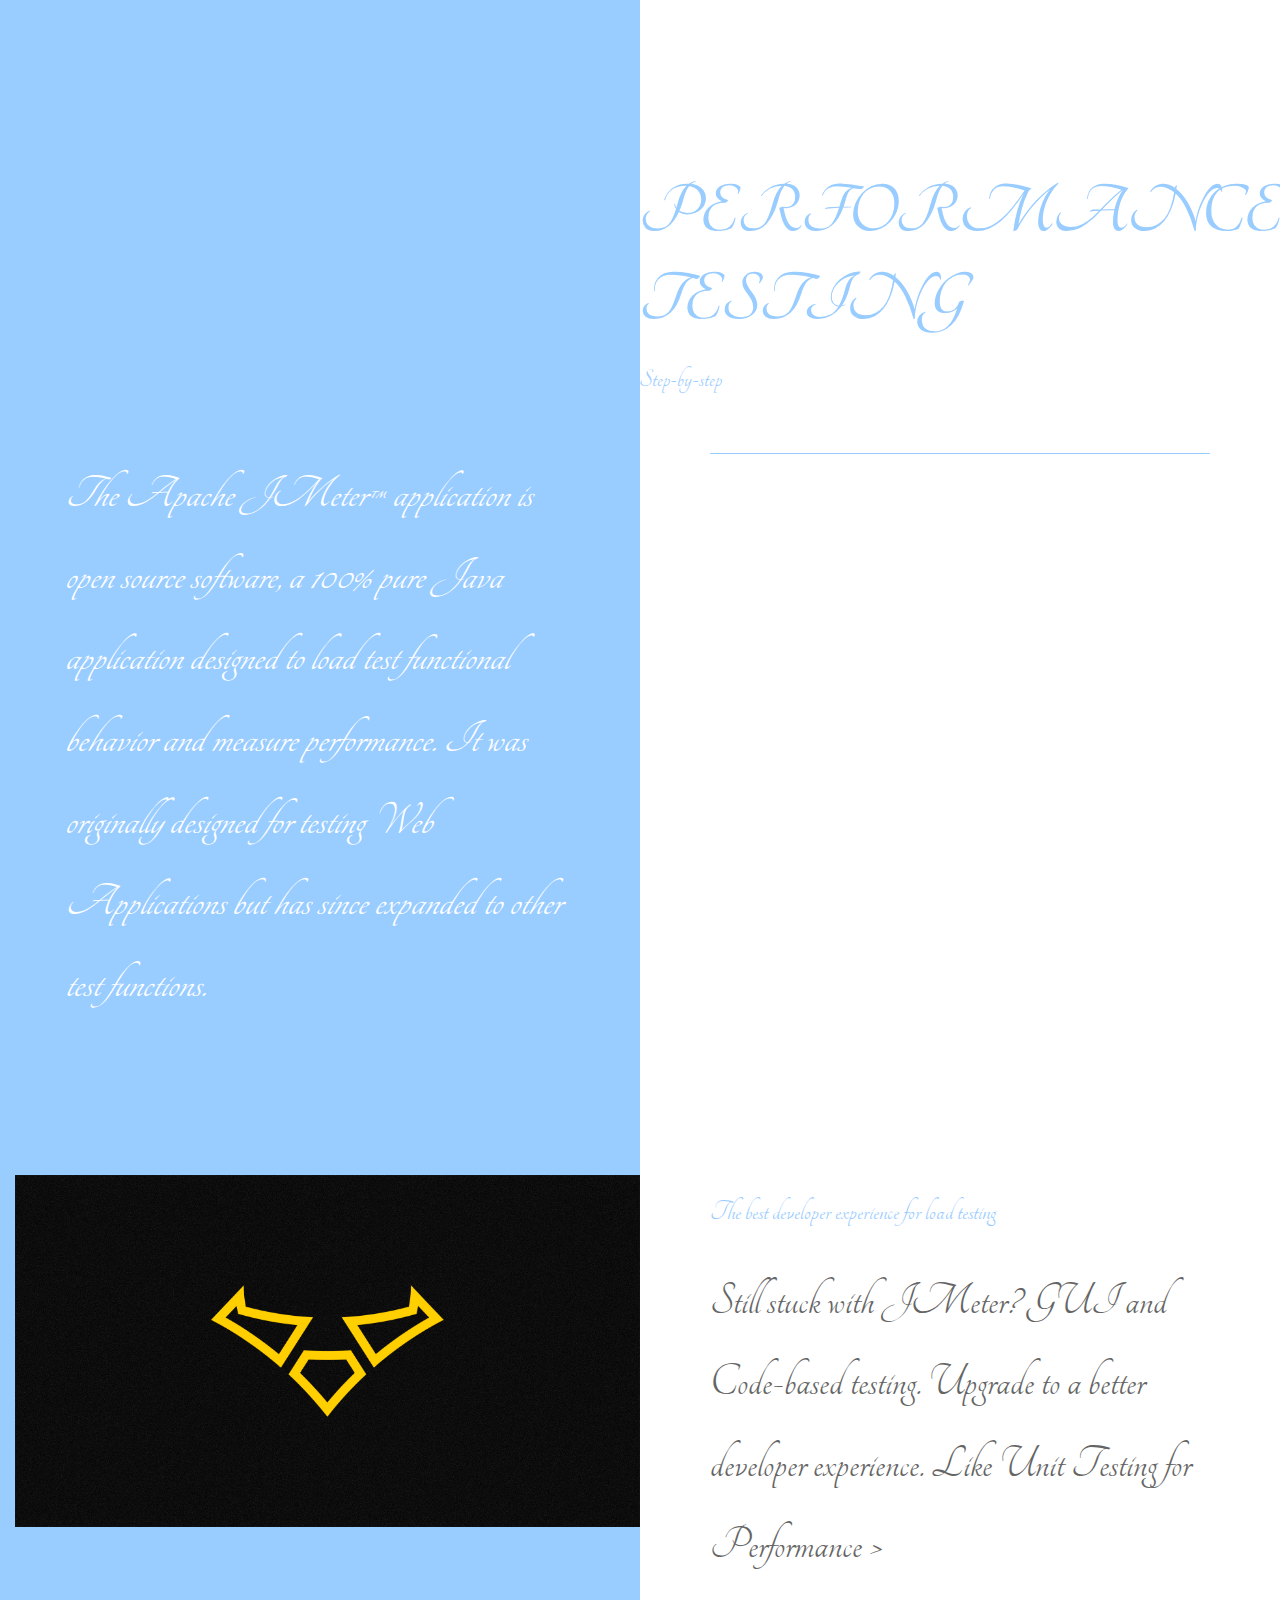
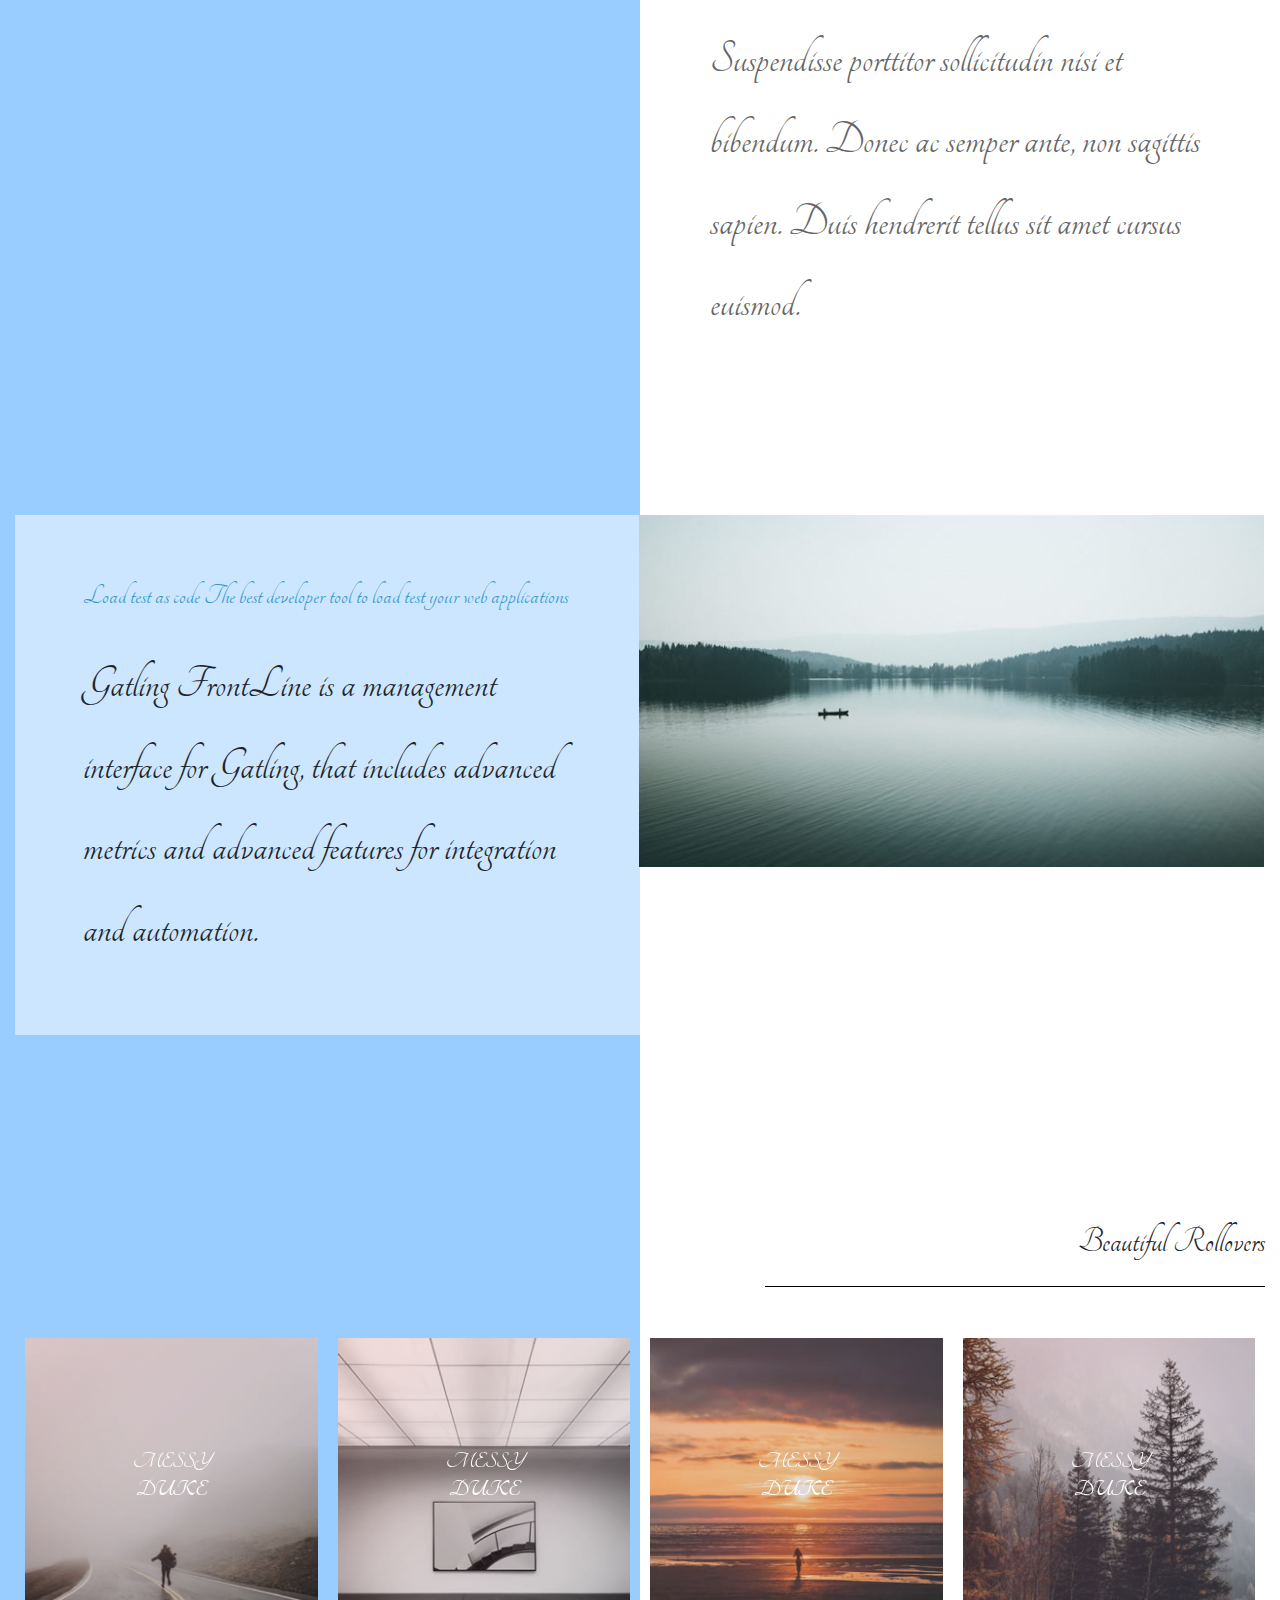
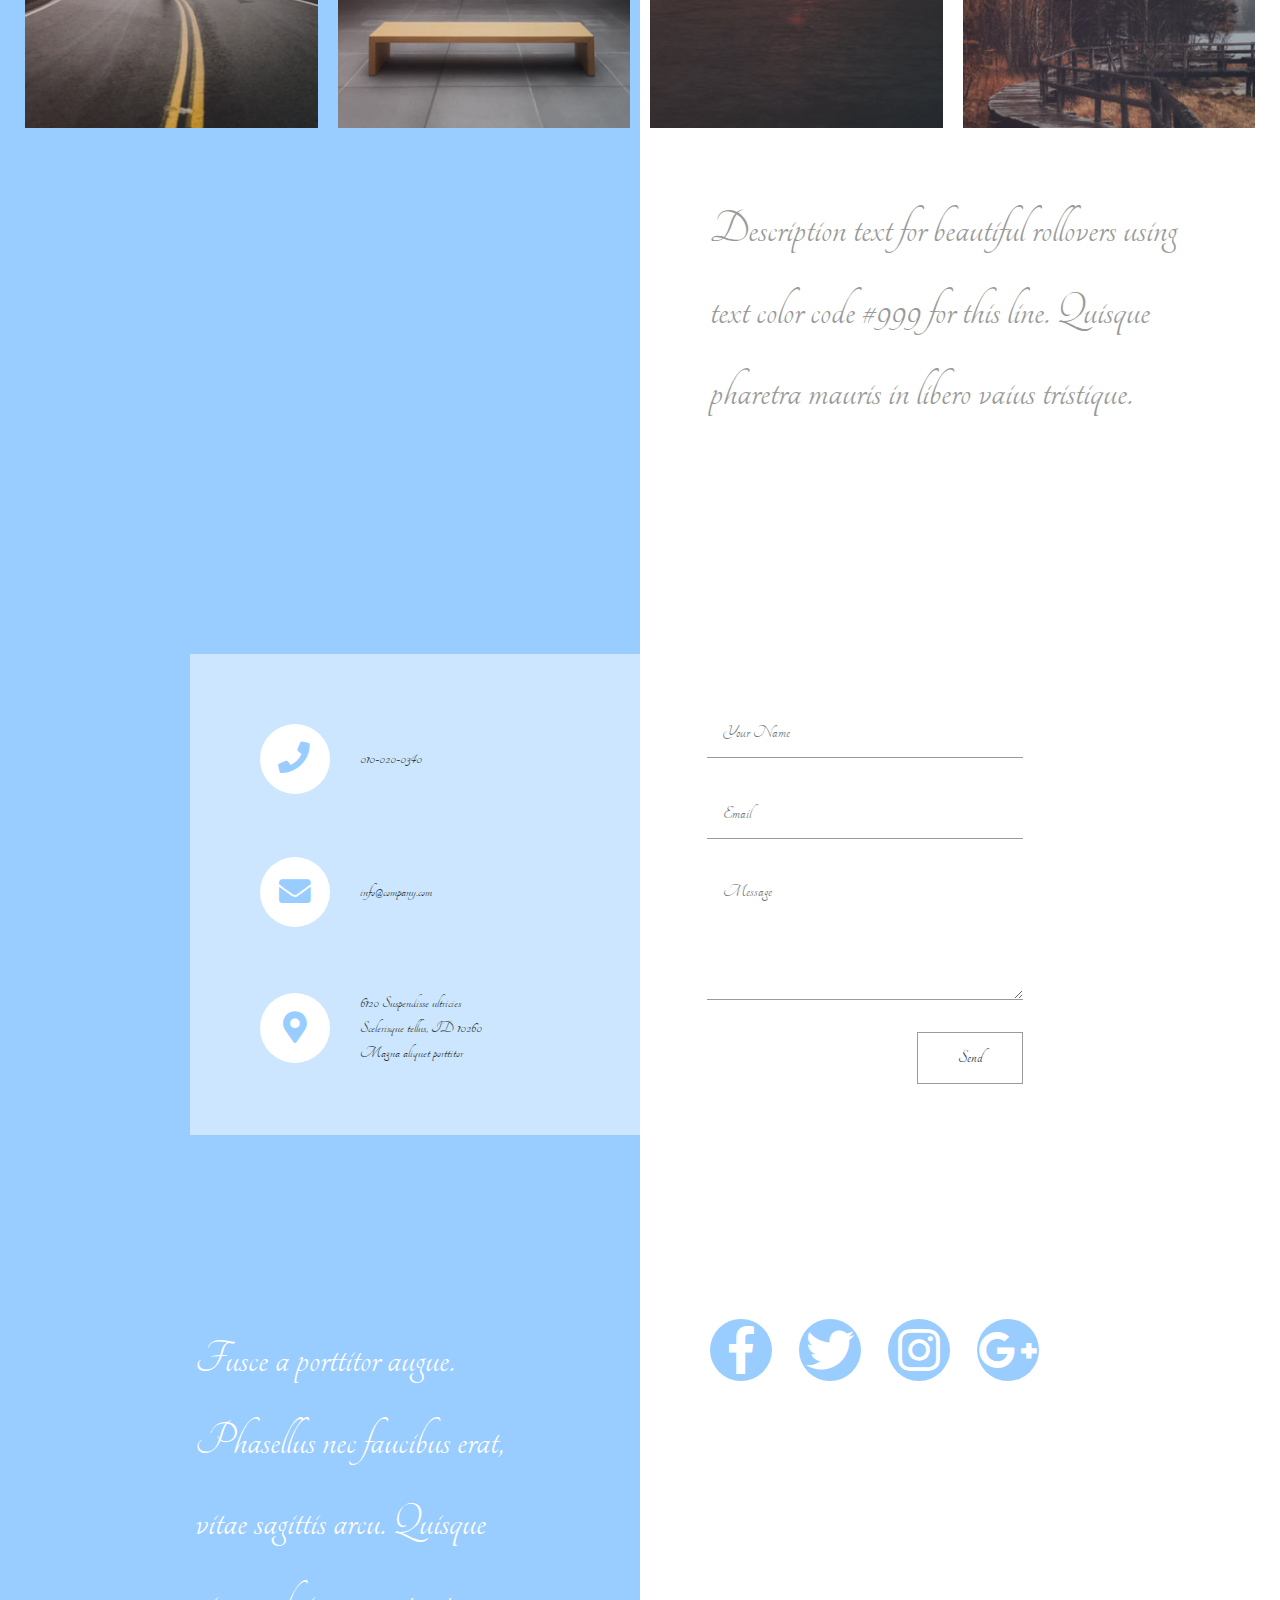
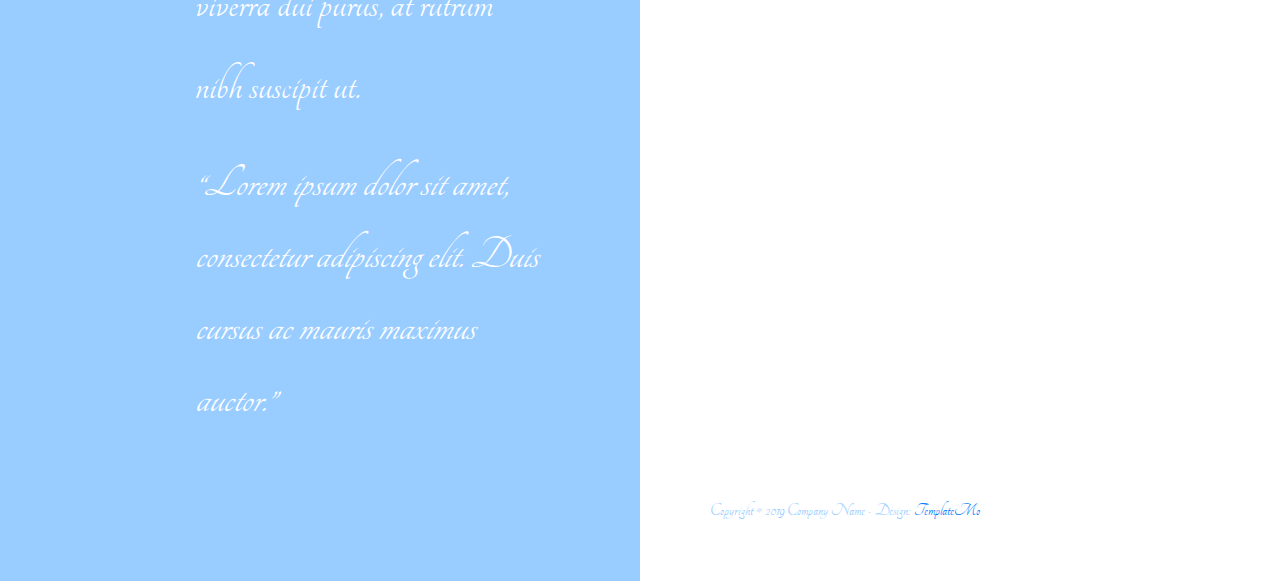
<file: test-web/index.html>
<!DOCTYPE html>
<html lang="en">
  <head>
    <meta charset="UTF-8" />
    <meta name="viewport" content="width=device-width, initial-scale=1.0" />
    <meta http-equiv="X-UA-Compatible" content="ie=edge" />

    <link rel="stylesheet" href="https://fonts.googleapis.com/css?family=Open+Sans:400,600" />
    <!-- Google web font "Open Sans" -->
    <link rel="stylesheet" href="css/all.min.css" />
    <link rel="stylesheet" href="css/bootstrap.min.css" />
    <link rel="stylesheet" href="css/templatemo-style.css" />
    <title>Performance Testing</title>

    <script
      src="https://code.jquery.com/jquery-3.5.1.js"
      integrity="sha256-QWo7LDvxbWT2tbbQ97B53yJnYU3WhH/C8ycbRAkjPDc="
      crossorigin="anonymous">
    </script>

    <link rel="stylesheet"
    href="https://fonts.googleapis.com/css?family=Tangerine">
    <style>
      body {
      font-family: 'Tangerine', serif;
      font-size: 48px;
      }
    </style>
  </head>
<!--
Sided Template
https://templatemo.com/tm-527-sided
-->
  <body>
    <div class="columns-bg">
      <script>
        var foo = new Array(10000);
        for(var i = 0; i < foo.length; i++){
          document.write(`<div id='test${(i + 1)}'></div>`); 
        }
      </script>
      <!-- Logo & Intro -->
      <section id="logo" class="tm-section-logo">
        <div class="container-fluid">
          <div class="row">
            <div class="col-sm-12 offset-sm-0 col-md-6 offset-md-6">
              <div class="tm-site-name-container">
                <div class="tm-site-name-container-inner">
                  <h1 class="text-uppercase tm-text-primary tm-site-name">
                    Performance Testing
                  </h1>
                  <p class="tm-text-primary tm-site-description">
                    Step-by-step
                  </p>
                </div>
              </div>
            </div>
          </div>
        </div>
      </section>

      <!-- Intro -->
      <section id="intro" class="tm-p-1-section-1">
        <div class="container-fluid">
          <div class="row">
            <div class="col-md-6">
              <div class="tm-section-text-container">
                <i class="tm-text-white">
                  <p class="mb-0">
                    The Apache JMeter™ application is open source software, a 100% pure Java application designed to load test functional behavior and measure performance. It was originally designed for testing Web Applications but has since expanded to other test functions.</p>
                </i>
              </div>
            </div>
          </div>
        </div>
      </section>

      <!-- Our Place -->
      <section id="our_place">
        <div class="container-fluid">
          <div class="row">
            <div
              class="col-md-12 col-lg-6 tm-section-image-container tm-img-left-container"
            >
              <img src="img/forty_image_01.jpg" alt="Image" class="img-fluid" />
            </div>
            <div class="col-md-12 col-lg-6">
              <div class="tm-section-text-container-2">
                <h2
                  class="tm-text-primary tm-section-title-mb tm-sm-bg-white-alpha"
                >
                The best developer experience
                for load testing
                </h2>
                <div class="tm-text-gray">
                  <p class="mb-4">
                  	Still stuck with JMeter?
GUI and Code-based testing.
Upgrade to a better developer experience.
Like Unit Testing for Performance >
                    </p>
                  <p class="mb-0">
                    Suspendisse porttitor sollicitudin nisi et bibendum. Donec
                    ac semper ante, non sagittis sapien. Duis hendrerit tellus
                    sit amet cursus euismod.
                  </p>
                </div>
              </div>
            </div>
          </div>
        </div>
      </section>

      <!-- Fusce, Section 4 -->
      <section id="section_4" class="tm-section-4">
        <div class="container-fluid">
          <div class="row flex-column-reverse flex-lg-row">
            <div class="col-md-12 col-lg-6 tm-text-left-container">
              <div class="tm-section-text-container-3 tm-bg-white-alpha h-100">
                <h2 class="tm-text-accent tm-section-title-mb">
                  Load test as code
The best developer tool to load test your
web applications
                </h2>
                <p class="mb-0">
                  Gatling FrontLine is a management interface for Gatling, that includes advanced metrics and advanced features for integration and automation.
                </p>
              </div>
            </div>
            <div
              class="col-md-12 col-lg-6 tm-section-image-container tm-img-right-container"
            >
              <img
                src="img/forty_image_02.jpg"
                alt="Image"
                class="img-fluid tm-img-right"
              />
            </div>
          </div>
        </div>
      </section>

      <!-- Beautiful Rollovers -->
      <section id="gallery">
        <div class="container-fluid">
          <div class="row">
            <div class="col-12 tm-section-title-mb tm-gallery-title-col">
              <h2 class="tm-section-title-2">Beautiful Rollovers</h2>
              <hr class="tm-section-title-underline" />
            </div>

            <div class="col-12">
              <div class="grid">
                <figure class="effect-duke mb-3">
                  <img
                    src="img/forty_image_11.jpg"
                    alt="Image"
                    class="img-fluid"
                  />
                  <figcaption>
                    <h2>Messy <span>Duke</span></h2>
                    <p>When he looks at the sky, he feels to run.</p>
                    <a href="#">View more</a>
                  </figcaption>
                </figure>
                <figure class="effect-duke">
                  <img
                    src="img/forty_image_12.jpg"
                    alt="Image"
                    class="img-fluid"
                  />
                  <figcaption>
                    <h2>Messy <span>Duke</span></h2>
                    <p>When he looks at the sky, he feels to run.</p>
                    <a href="page-2.html">View more</a>
                  </figcaption>
                </figure>
                <figure class="effect-duke mb-3">
                  <img
                    src="img/forty_image_13.jpg"
                    alt="Image"
                    class="img-fluid"
                  />
                  <figcaption>
                    <h2>Messy <span>Duke</span></h2>
                    <p>When he looks at the sky, he feels to run.</p>
                    <a href="#">View more</a>
                  </figcaption>
                </figure>
                <figure class="effect-duke">
                  <img
                    src="img/forty_image_14.jpg"
                    alt="Image"
                    class="img-fluid"
                  />
                  <figcaption>
                    <h2>Messy <span>Duke</span></h2>
                    <p>When he looks at the sky, he feels to run.</p>
                    <a href="#">View more</a>
                  </figcaption>
                </figure>
              </div>
            </div>

            <div class="col-md-6 tm-section-col-4">
              <div class="tm-section-text-container-4">
                <p class="tm-text-secondary mb-0">
                  Description text for beautiful rollovers using text color code
                  #999 for this line. Quisque pharetra mauris in libero vaius
                  tristique.
                </p>
              </div>
            </div>
          </div>
        </div>
      </section>

      <!-- Contact -->
      <section id="contact" class="tm-section-contact">
        <div class="row tm-contact-section">
          <div class="col-md-6 px-0">
            <div class="tm-bg-white-alpha tm-contact-left">
              <div class="media mb-5">
                <a href="#" class="tm-contact-link">
                  <span class="tm-contact-icon-container">
                    <span class="tm-contact-icon-container-inner">
                      <i class="fas fa-phone tm-contact-icon tm-phone-icon"></i>
                    </span>
                  </span>
                  <span class="media-body"> 010-020-0340 </span>
                </a>
              </div>
              <div class="media mb-5">
                <a href="mailto:" class="tm-contact-link">
                  <span class="tm-contact-icon-container">
                    <span class="tm-contact-icon-container-inner">
                      <i class="fas fa-envelope tm-contact-icon"></i>
                    </span>
                  </span>
                  <span class="media-body"> info@company.com </span>
                </a>
              </div>
              <div class="media">
                <a href="" class="tm-contact-link">
                  <span class="tm-contact-icon-container">
                    <span class="tm-contact-icon-container-inner">
                      <i class="fas fa-map-marker-alt tm-contact-icon"></i>
                    </span>
                  </span>
                  <span class="media-body">
                    6120 Suspendisse ultricies<br />Scelerisque tellus, ID
                    10260<br />Magna aliquet porttitor
                  </span>
                </a>
              </div>
            </div>
          </div>
          <div class="col-md-6 px-0">
            <div class="tm-contact-form-container">
              <form action="index.html" method="POST" class="tm-contact-form">
                <div class="form-group">
                  <input
                    type="text"
                    id="contact_name"
                    name="contact_name"
                    class="form-control rounded-0 border-top-0 border-right-0 border-left-0"
                    placeholder="Your Name"
                    required
                  />
                </div>
                <div class="form-group">
                  <input
                    type="email"
                    id="contact_email"
                    name="contact_email"
                    class="form-control rounded-0 border-top-0 border-right-0 border-left-0"
                    placeholder="Email"
                    required
                  />
                </div>
                <div class="form-group">
                  <textarea
                    rows="4"
                    id="contact_message"
                    name="contact_message"
                    class="form-control rounded-0 border-top-0 border-right-0 border-left-0"
                    placeholder="Message"
                    required
                  ></textarea>
                </div>
                <div class="text-right">
                  <button type="submit" class="btn tm-btn-submit rounded-0">
                    Send
                  </button>
                </div>
              </form>
            </div>
          </div>
        </div>
      </section>

      <section id="outro">
        <div class="container-fluid">
          <div class="row">
            <div class="col-sm-12 col-md-6">
              <div class="tm-section-text-container-5 tm-text-white">
                <p>
                  Fusce a porttitor augue. Phasellus nec faucibus erat, vitae
                  sagittis arcu. Quisque viverra dui purus, at rutrum nibh
                  suscipit ut.
                </p>
                <i
                  >&ldquo;Lorem ipsum dolor sit amet, consectetur adipiscing
                  elit. Duis cursus ac mauris maximus auctor.&rdquo;</i
                >
              </div>
            </div>
            <div class="col-sm-12 col-md-6">
              <div class="tm-section-text-container-6">
                <a class="tm-social-icon-container">
                  <span class="tm-social-icon-container-inner">
                    <i class="fab fa-facebook-f"></i>
                  </span>
                </a>
                <a class="tm-social-icon-container">
                  <span class="tm-social-icon-container-inner">
                    <i class="fab fa-twitter"></i>
                  </span>
                </a>
                <a class="tm-social-icon-container">
                  <span class="tm-social-icon-container-inner">
                    <i class="fab fa-instagram"></i>
                  </span>
                </a>
                <a class="tm-social-icon-container">
                  <span class="tm-social-icon-container-inner">
                    <i class="fab fa-google-plus-g"></i>
                  </span>
                </a>
              </div>
            </div>
          </div>
          <div class="row">
            <footer class="col-sm-12 col-md-6 offset-md-6 px-md-0">
              <p class="tm-copyright-text mb-0 tm-text-primary">
                Copyright &copy; 2019 Company Name 
                
                - Design: <a rel="nofollow" href="https://www.facebook.com/templatemo">TemplateMo</a>
              </p>
            </footer>
          </div>
        </div>
      </section>
    </div>
    <!-- /.columns-bg -->
  </body>
</html>
</file>
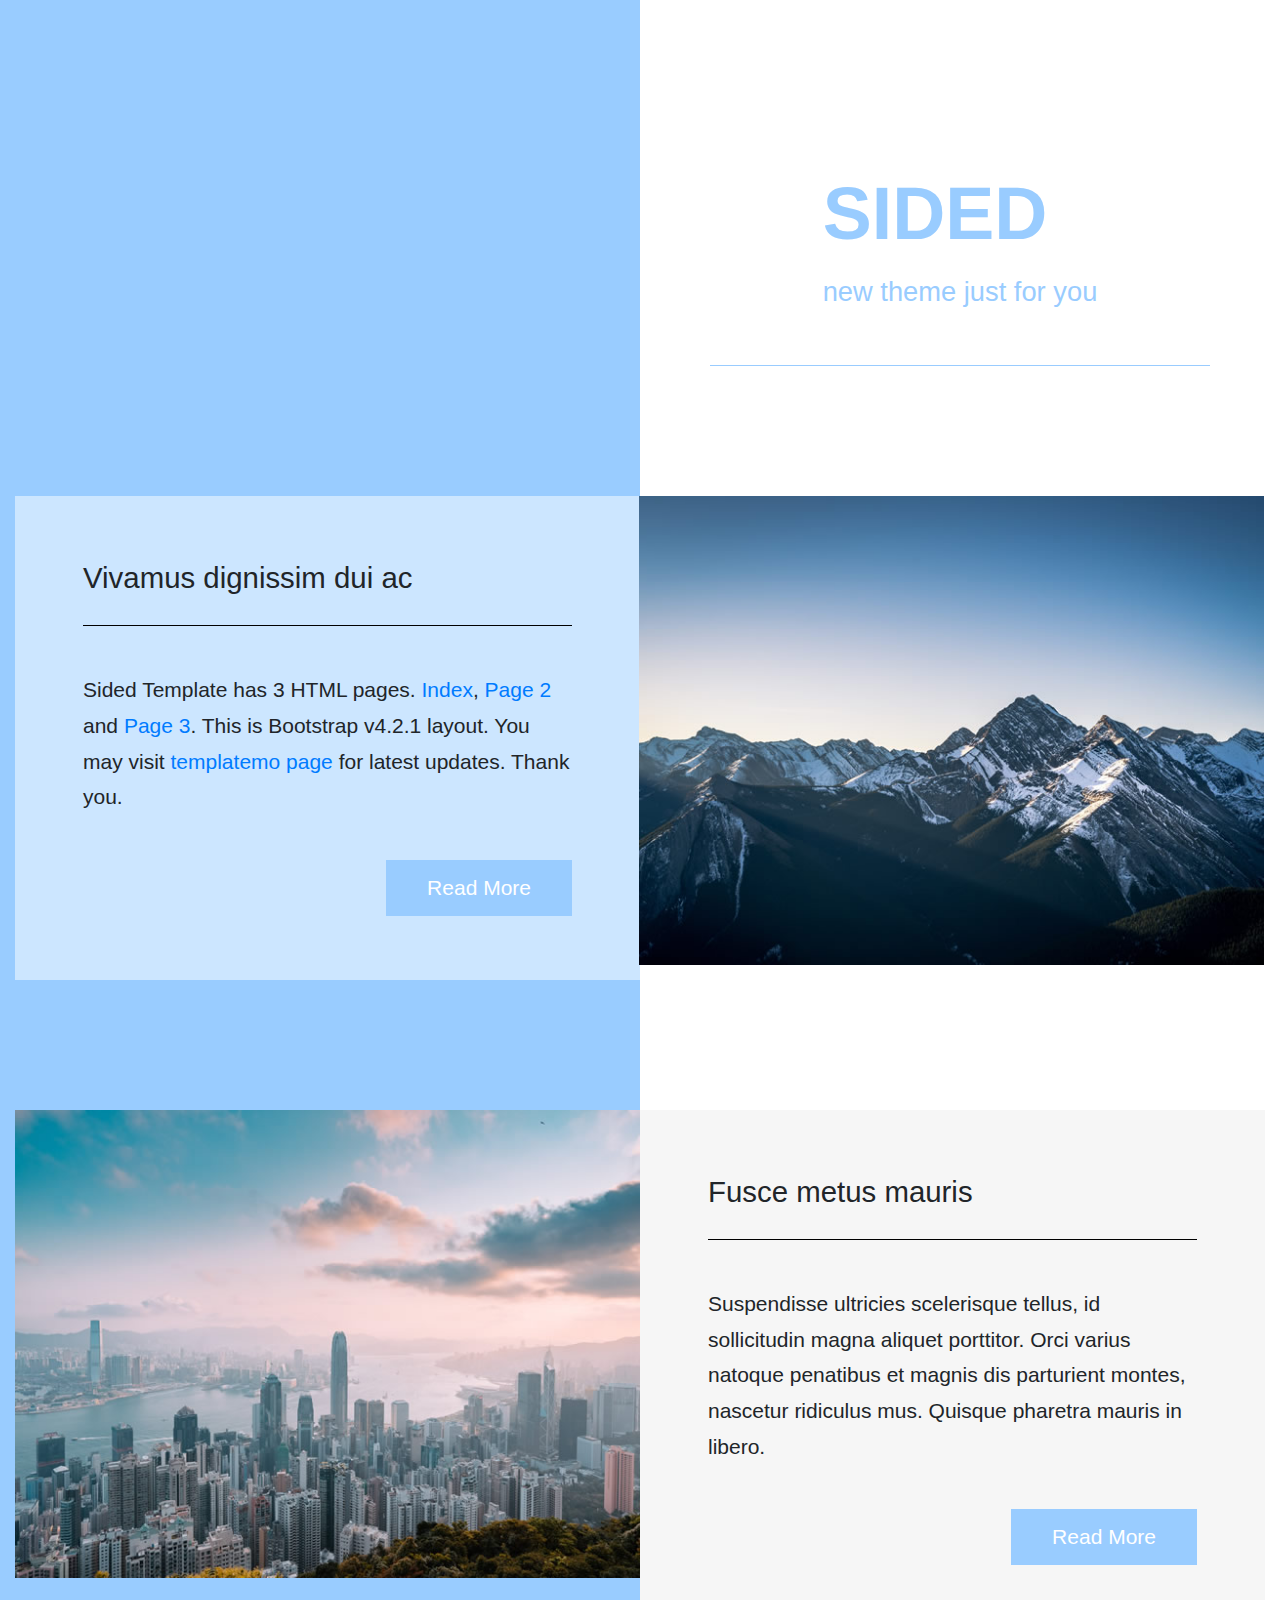
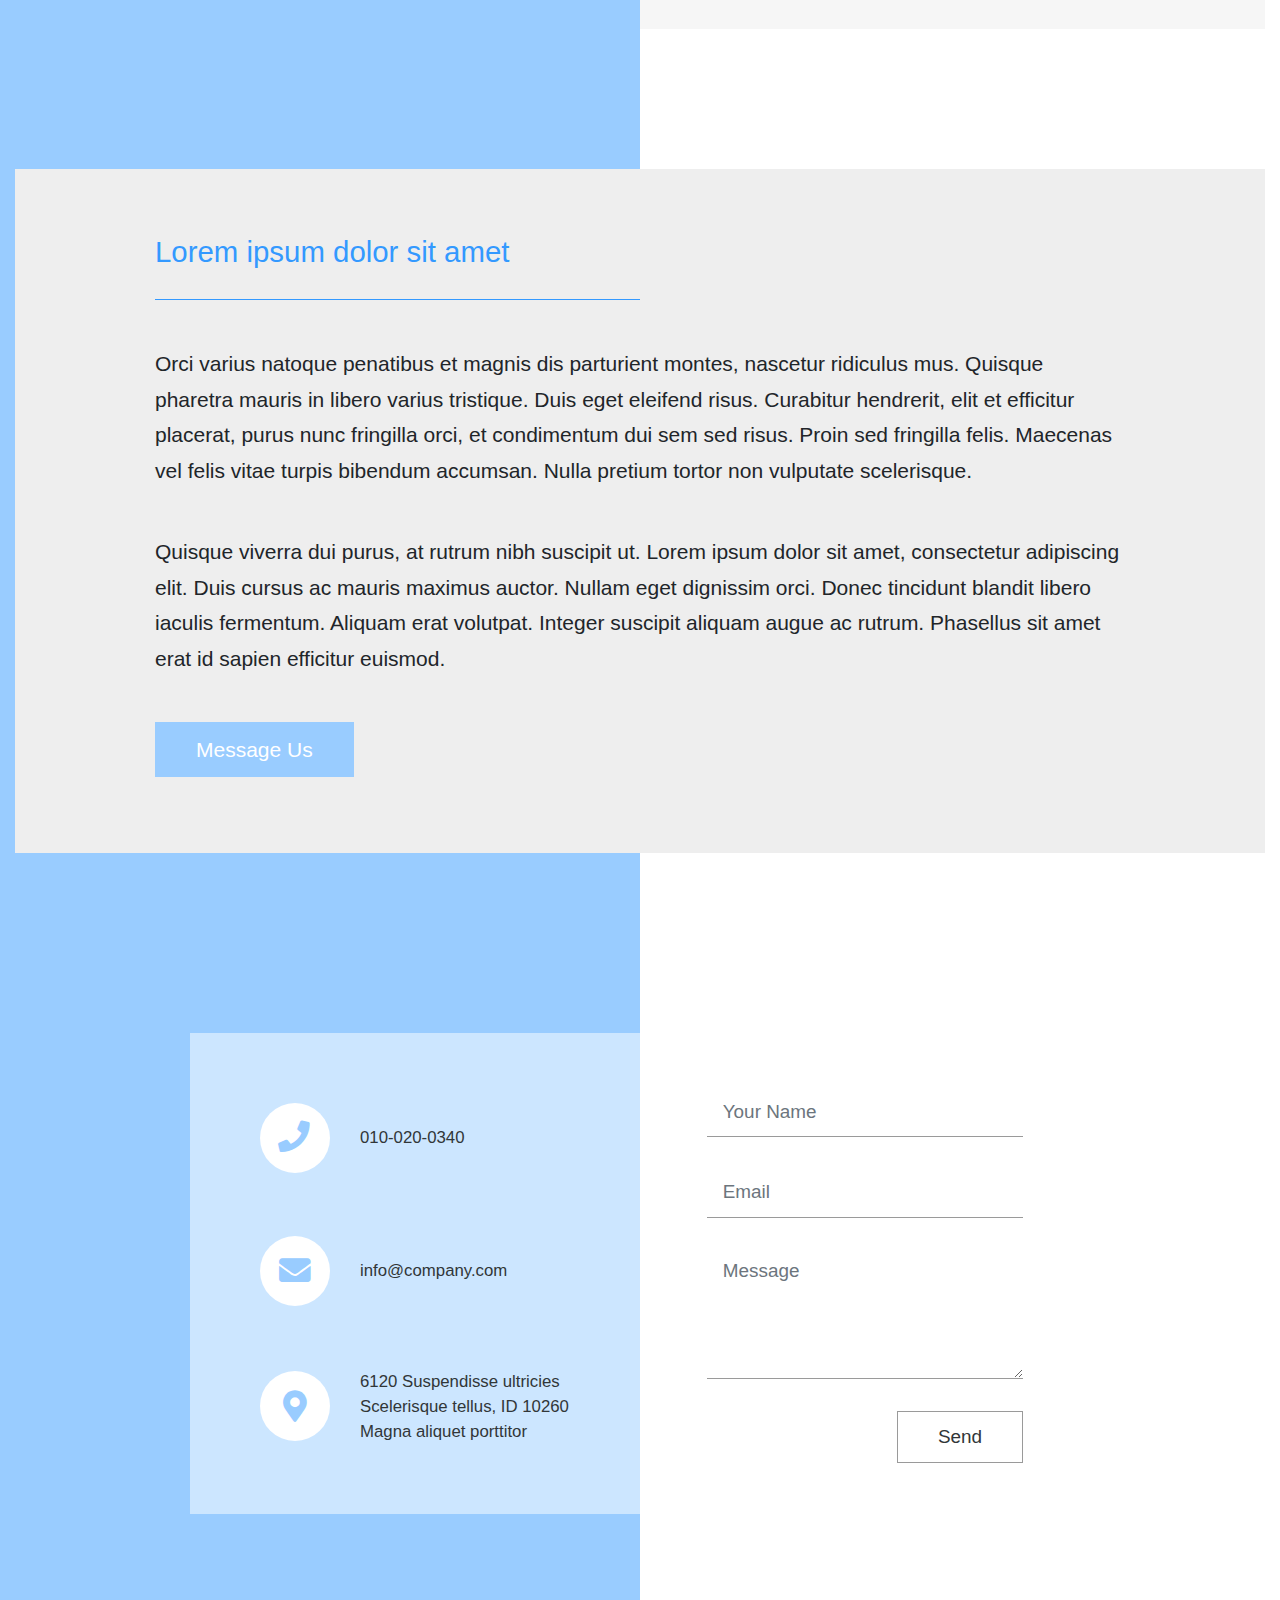
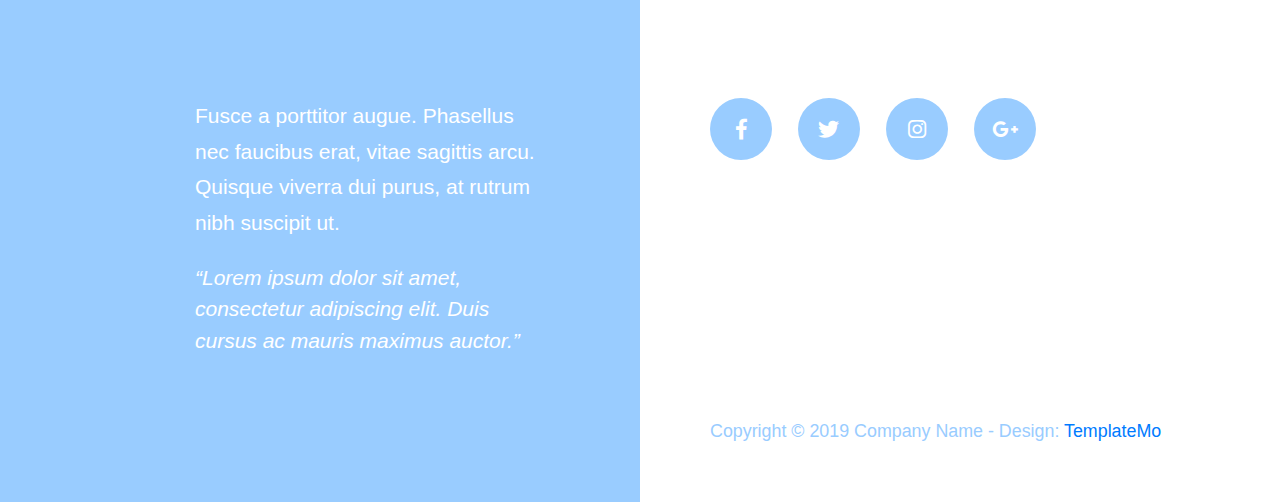
<file: test-web/page-2.html>
<!DOCTYPE html>
<html lang="en">
  <head>
    <meta charset="UTF-8" />
    <meta name="viewport" content="width=device-width, initial-scale=1.0" />
    <meta http-equiv="X-UA-Compatible" content="ie=edge" />

    <link rel="stylesheet" href="https://fonts.googleapis.com/css?family=Open+Sans:400,600" />
    <!-- Google web font "Open Sans" -->
    <link rel="stylesheet" href="css/all.min.css" />
    <link rel="stylesheet" href="css/bootstrap.min.css" />
    <link rel="stylesheet" href="css/templatemo-style.css" />
    <title>Sided Bootstrap 4 Theme</title>
  </head>
<!--
Sided Template
https://templatemo.com/tm-527-sided
-->
  <body>
    <div class="columns-bg">
      <!-- Logo & Intro -->
      <section id="logo" class="tm-section-logo">
        <div class="container-fluid">
          <div class="row">
            <div class="col-sm-12 offset-sm-0 col-md-6 offset-md-6">
              <div class="tm-site-name-container">
                <div class="tm-site-name-container-inner">
                  <h1 class="text-uppercase tm-text-primary tm-site-name">
                    Sided
                  </h1>
                  <p class="tm-text-primary tm-site-description">
                    new theme just for you
                  </p>
                </div>
              </div>
            </div>
          </div>
        </div>
      </section>

      <!-- Section 1 -->
      <section id="section_1" class="tm-p-2-section-1 tm-sm-bg-blue">
        <div class="container-fluid">
          <div class="row flex-column-reverse flex-lg-row">
            <div class="col-md-12 col-lg-6 tm-text-left-container">
              <div class="tm-section-text-container-3 tm-bg-white-alpha h-100">
                <h2 class="tm-section-title-mb">Vivamus dignissim dui ac</h2>
                <hr class="tm-hr-mb" />
                <p class="tm-p-mb">
                  Sided Template has 3 HTML pages. <a href="index.html">Index</a>, <a href="page-2.html">Page 2</a> and <a href="page-3.html">Page 3</a>.
                  This is Bootstrap v4.2.1 layout. You may visit <a rel="nofollow" href="https://www.facebook.com/templatemo">templatemo page</a> for latest updates. Thank you.
                </p>
                <div class="text-right">
                  <a href="#section_2" class="btn btn-primary">Read More</a>
                </div>
              </div>
            </div>
            <div
              class="col-md-12 col-lg-6 tm-section-image-container tm-img-right-container"
            >
              <img
                src="img/forty_image_21.jpg"
                alt="Image"
                class="img-fluid tm-img-right"
              />
            </div>
          </div>
        </div>
      </section>

      <!-- Section 2 -->
      <section id="section_2" class="tm-section-4">
        <div class="container-fluid">
          <div class="row">
            <div
              class="col-md-12 col-lg-6 tm-section-image-container tm-img-left-container"
            >
              <img src="img/forty_image_22.jpg" alt="Image" class="img-fluid" />
            </div>
            <div class="col-md-12 col-lg-6 pl-lg-0">
              <div class="tm-section-text-container-3 tm-bg-gray h-100">
                <h2 class="tm-section-title-mb">Fusce metus mauris</h2>
                <hr class="tm-hr-mb" />
                <p class="tm-p-mb">
                  Suspendisse ultricies scelerisque tellus, id sollicitudin
                  magna aliquet porttitor. Orci varius natoque penatibus et
                  magnis dis parturient montes, nascetur ridiculus mus. Quisque
                  pharetra mauris in libero.
                </p>
                <div class="text-right">
                  <a href="#section_3" class="btn btn-primary">Read More</a>
                </div>
              </div>
            </div>
          </div>
        </div>
      </section>

      <section id="section_3" class="tm-section-4">
        <div class="container-fluid">
          <div class="row">
            <div class="col-12">
              <div class="tm-section-text-container-7 tm-bg-dark-gray">
                <h2 class="tm-section-title-mb tm-text-primary-bright">
                  Lorem ipsum dolor sit amet
                </h2>
                <hr
                  class="tm-hr-mb tm-hr-primary-bright tm-section-underline ml-0"
                />
                <p class="tm-p-mb">
                  Orci varius natoque penatibus et magnis dis parturient montes,
                  nascetur ridiculus mus. Quisque pharetra mauris in libero
                  varius tristique. Duis eget eleifend risus. Curabitur
                  hendrerit, elit et efficitur placerat, purus nunc fringilla
                  orci, et condimentum dui sem sed risus. Proin sed fringilla
                  felis. Maecenas vel felis vitae turpis bibendum accumsan.
                  Nulla pretium tortor non vulputate scelerisque.
                </p>
                <p class="tm-p-mb">
                  Quisque viverra dui purus, at rutrum nibh suscipit ut. Lorem
                  ipsum dolor sit amet, consectetur adipiscing elit. Duis cursus
                  ac mauris maximus auctor. Nullam eget dignissim orci. Donec
                  tincidunt blandit libero iaculis fermentum. Aliquam erat
                  volutpat. Integer suscipit aliquam augue ac rutrum. Phasellus
                  sit amet erat id sapien efficitur euismod.
                </p>
                <div class="mb-2">
                  <a href="#contact" class="btn btn-primary">Message Us</a>
                </div>
              </div>
            </div>
          </div>
        </div>
      </section>

      <!-- Contact -->
      <section id="contact" class="tm-section-contact">
        <div class="row tm-contact-section">
          <div class="col-md-6 px-0">
            <div class="tm-bg-white-alpha tm-contact-left">
              <div class="media mb-5">
                <a href="#" class="tm-contact-link">
                  <span class="tm-contact-icon-container">
                    <span class="tm-contact-icon-container-inner">
                      <i class="fas fa-phone tm-contact-icon tm-phone-icon"></i>
                    </span>
                  </span>
                  <span class="media-body"> 010-020-0340 </span>
                </a>
              </div>
              <div class="media mb-5">
                <a href="mailto:" class="tm-contact-link">
                  <span class="tm-contact-icon-container">
                    <span class="tm-contact-icon-container-inner">
                      <i class="fas fa-envelope tm-contact-icon"></i>
                    </span>
                  </span>
                  <span class="media-body"> info@company.com </span>
                </a>
              </div>
              <div class="media">
                <a href="" class="tm-contact-link">
                  <span class="tm-contact-icon-container">
                    <span class="tm-contact-icon-container-inner">
                      <i class="fas fa-map-marker-alt tm-contact-icon"></i>
                    </span>
                  </span>
                  <span class="media-body">
                    6120 Suspendisse ultricies<br />Scelerisque tellus, ID
                    10260<br />Magna aliquet porttitor
                  </span>
                </a>
              </div>
            </div>
          </div>
          <div class="col-md-6 px-0">
            <div class="tm-contact-form-container">
              <form action="index.html" method="POST" class="tm-contact-form">
                <div class="form-group">
                  <input
                    type="text"
                    id="contact_name"
                    name="contact_name"
                    class="form-control rounded-0 border-top-0 border-right-0 border-left-0"
                    placeholder="Your Name"
                    required
                  />
                </div>
                <div class="form-group">
                  <input
                    type="email"
                    id="contact_email"
                    name="contact_email"
                    class="form-control rounded-0 border-top-0 border-right-0 border-left-0"
                    placeholder="Email"
                    required
                  />
                </div>
                <div class="form-group">
                  <textarea
                    rows="4"
                    id="contact_message"
                    name="contact_message"
                    class="form-control rounded-0 border-top-0 border-right-0 border-left-0"
                    placeholder="Message"
                    required
                  ></textarea>
                </div>
                <div class="text-right">
                  <button type="submit" class="btn tm-btn-submit rounded-0">
                    Send
                  </button>
                </div>
              </form>
            </div>
          </div>
        </div>
      </section>

      <section id="outro">
        <div class="container-fluid">
          <div class="row">
            <div class="col-sm-12 col-md-6">
              <div class="tm-section-text-container-5 tm-text-white">
                <p>
                  Fusce a porttitor augue. Phasellus nec faucibus erat, vitae
                  sagittis arcu. Quisque viverra dui purus, at rutrum nibh
                  suscipit ut.
                </p>
                <i
                  >&ldquo;Lorem ipsum dolor sit amet, consectetur adipiscing
                  elit. Duis cursus ac mauris maximus auctor.&rdquo;</i
                >
              </div>
            </div>
            <div class="col-sm-12 col-md-6">
              <div class="tm-section-text-container-6">
                <a class="tm-social-icon-container">
                  <span class="tm-social-icon-container-inner">
                    <i class="fab fa-facebook-f"></i>
                  </span>
                </a>
                <a class="tm-social-icon-container">
                  <span class="tm-social-icon-container-inner">
                    <i class="fab fa-twitter"></i>
                  </span>
                </a>
                <a class="tm-social-icon-container">
                  <span class="tm-social-icon-container-inner">
                    <i class="fab fa-instagram"></i>
                  </span>
                </a>
                <a class="tm-social-icon-container">
                  <span class="tm-social-icon-container-inner">
                    <i class="fab fa-google-plus-g"></i>
                  </span>
                </a>
              </div>
            </div>
          </div>
          <div class="row">
            <footer class="col-sm-12 col-md-6 offset-md-6 px-md-0">
              <p class="tm-copyright-text mb-0 tm-text-primary">
                Copyright &copy; 2019 Company Name 
                
                - Design: <a rel="nofollow" href="https://www.facebook.com/templatemo">TemplateMo</a>
              </p>
            </footer>
          </div>
        </div>
      </section>
    </div>
    <!-- /.columns-bg -->
  </body>
</html>
</file>
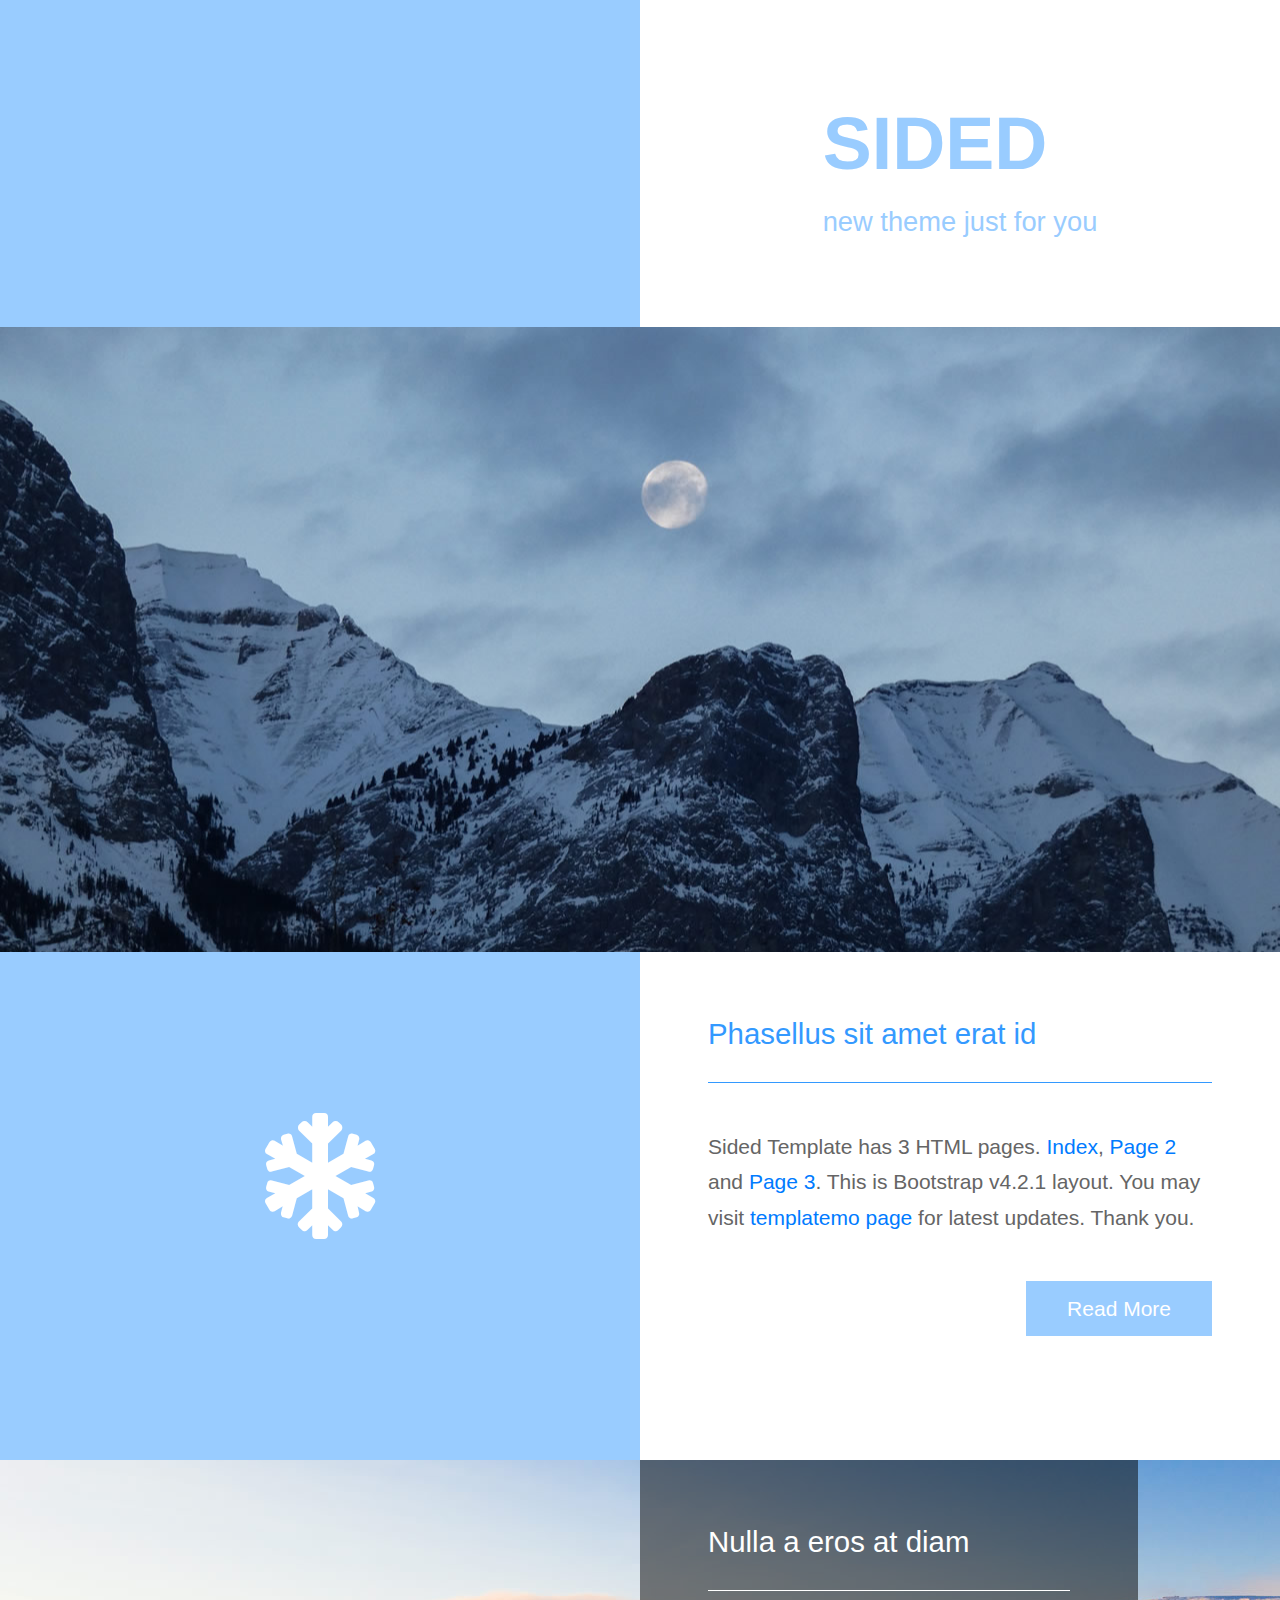
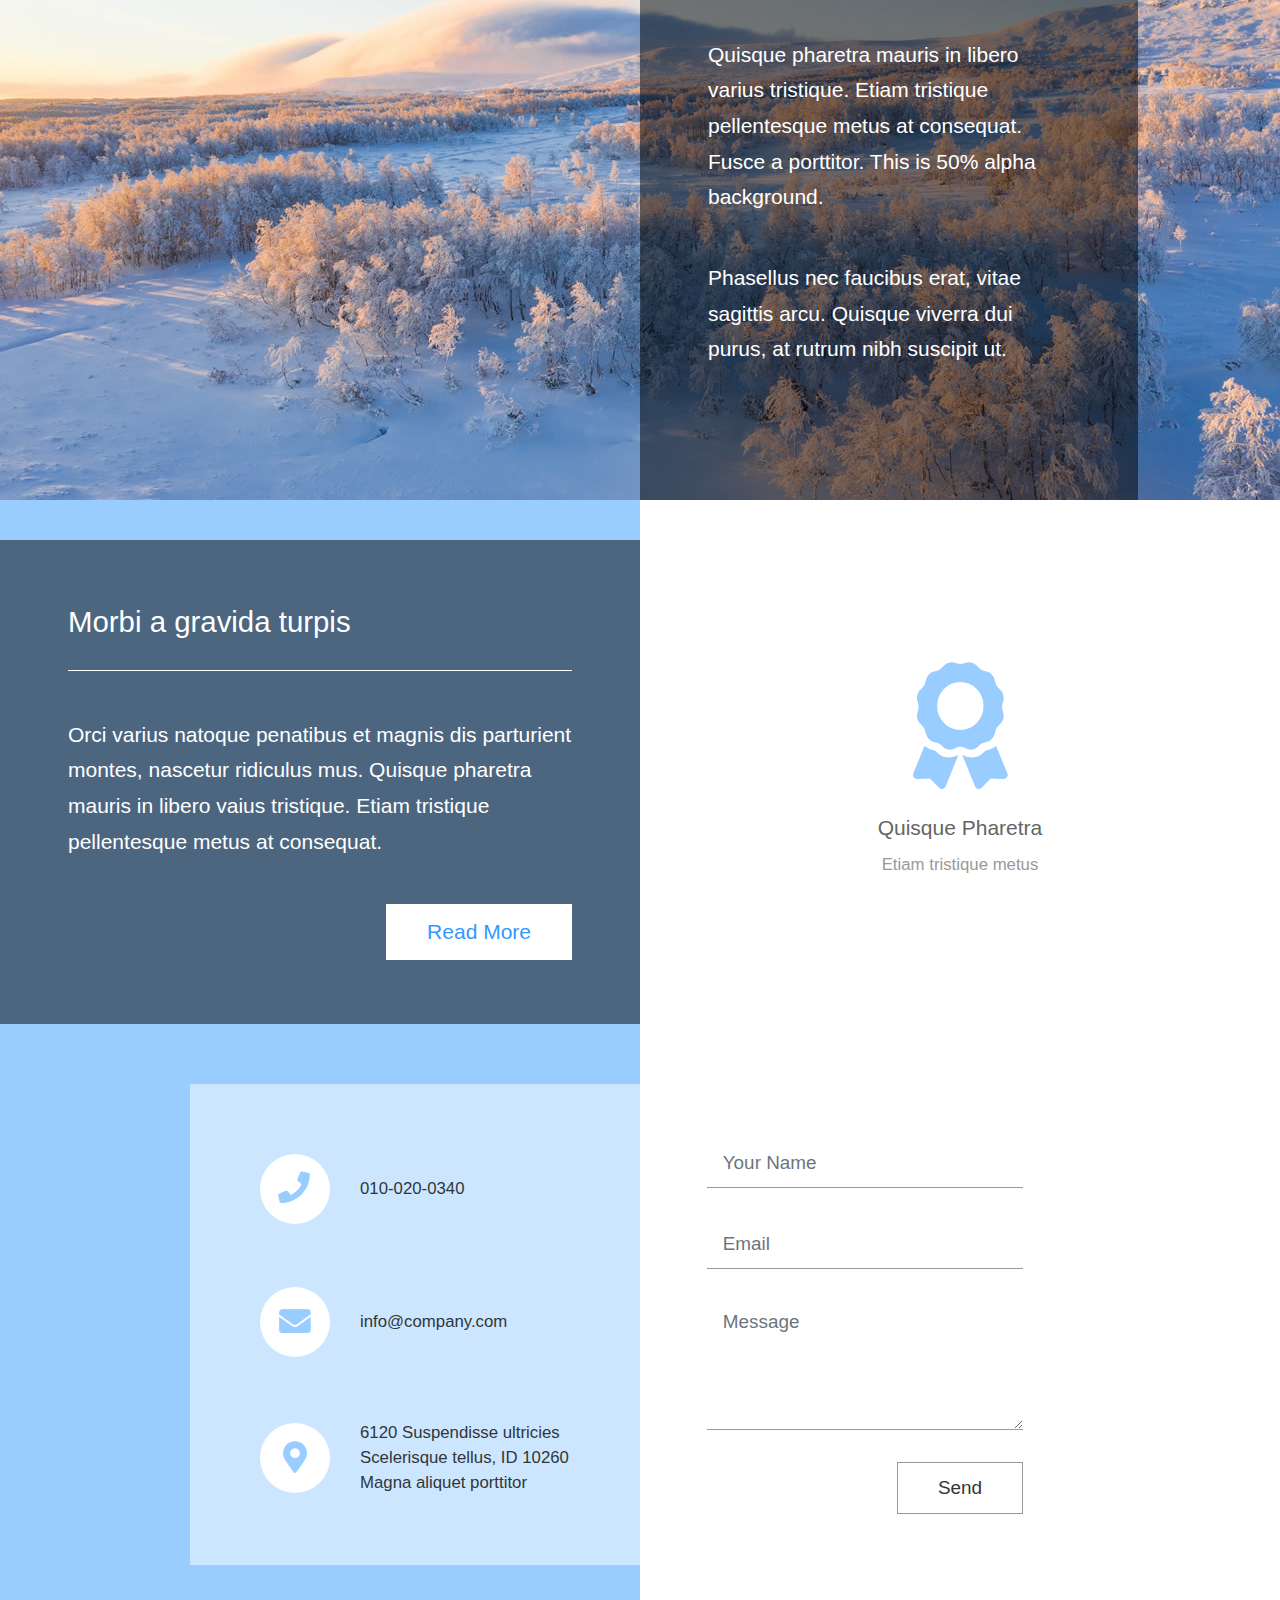
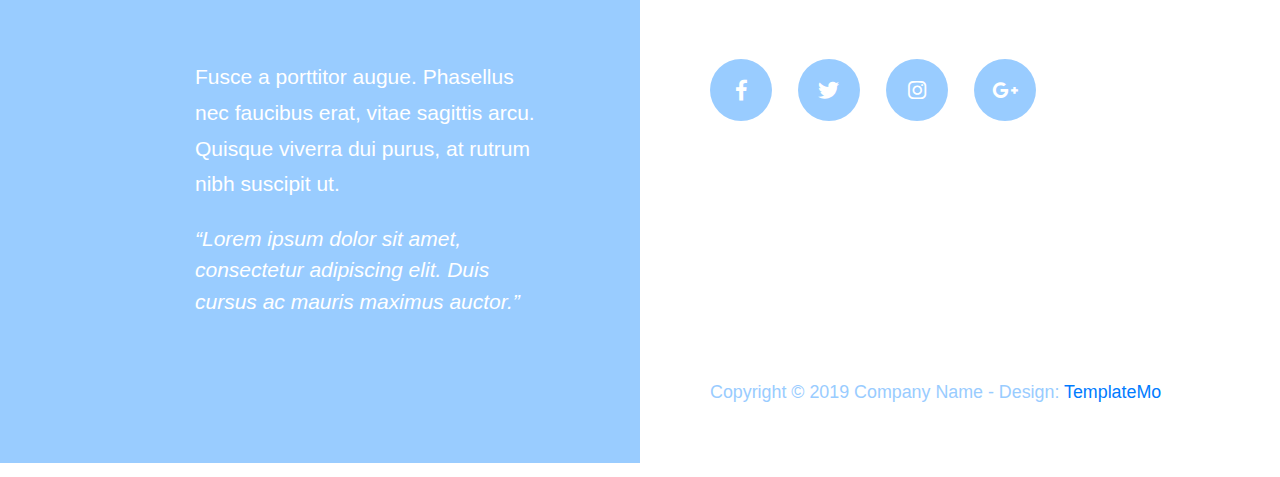
<file: test-web/page-3.html>
<!DOCTYPE html>
<html lang="en">
  <head>
    <meta charset="UTF-8" />
    <meta name="viewport" content="width=device-width, initial-scale=1.0" />
    <meta http-equiv="X-UA-Compatible" content="ie=edge" />

    <link rel="stylesheet" href="https://fonts.googleapis.com/css?family=Open+Sans:400,600" />
    <!-- Google web font "Open Sans" -->
    <link rel="stylesheet" href="css/all.min.css" />
    <link rel="stylesheet" href="css/bootstrap.min.css" />
    <link rel="stylesheet" href="css/templatemo-style.css" />
    <title>Sided Bootstrap 4 Theme</title>
  </head>
<!--
Sided Template
https://templatemo.com/tm-527-sided
-->
  <body>
    <div class="columns-bg">
      <!-- Logo & Intro -->
      <section id="logo" class="tm-section-logo tm-section-logo-short">
        <div class="container-fluid">
          <div class="row">
            <div class="col-sm-12 offset-sm-0 col-md-6 offset-md-6">
              <div class="tm-site-name-container border-bottom-0">
                <div class="tm-site-name-container-inner">
                  <h1 class="text-uppercase tm-text-primary tm-site-name">
                    Sided
                  </h1>
                  <p class="tm-text-primary tm-site-description mb-0">
                    new theme just for you
                  </p>
                </div>
              </div>
            </div>
          </div>
        </div>
      </section>

      <!-- 1st Section, Full Width Image -->
      <section class="tm-p-3-section-1">
        <div class="container-fluid" id="bg_img_31"></div>
      </section>

      <!-- 2nd Section -->
      <section>
        <div class="container-fluid">
          <div class="row">
            <div
              class="col-sm-12 col-md-6 px-0 tm-sm-bg-blue tm-section-image-container tm-img-left-container tm-section-icon-container">
              <i class="fas fa-6x fa-snowflake text-white"></i>
            </div>
            <div class="col-sm-12 col-md-6 px-0">
              <div class="tm-section-text-container-8 h-100">
                <h2 class="tm-section-title-mb tm-text-primary-bright">
                  Phasellus sit amet erat id
                </h2>
                <hr class="tm-hr-mb tm-hr-primary-bright" />
                <p class="tm-p-mb tm-text-gray">
                  Sided Template has 3 HTML pages. <a href="index.html">Index</a>, <a href="page-2.html">Page 2</a> and <a href="page-3.html">Page 3</a>.
                  This is Bootstrap v4.2.1 layout. You may visit <a rel="nofollow" href="https://www.facebook.com/templatemo">templatemo page</a> for latest updates. Thank you.
                </p>
                <div class="text-right">
                  <a href="#section_3" class="btn btn-primary">Read More</a>
                </div>
              </div>
            </div>
          </div>
        </div>
      </section>

      <!-- 3rd Section, Full Width Image -->
      <section id="section_3" class="tm-p-3-section-3">
        <div class="container-fluid">
          <div class="row">
            <div class="col-12 px-0">
              <div class="tm-overlay-container" id="bg_img_32">
                <div
                  class="text-white tm-section-text-container-8 tm-bg-black-alpha tm-text-overlay">
                  <h2 class="tm-section-title-mb">Nulla a eros at diam</h2>
                  <hr class="tm-hr-mb tm-hr-white" />
                  <p class="tm-p-mb">
                    Quisque pharetra mauris in libero varius tristique. Etiam
                    tristique pellentesque metus at consequat. Fusce a
                    porttitor. This is 50% alpha background.
                  </p>
                  <p class="mb-0">
                    Phasellus nec faucibus erat, vitae sagittis arcu. Quisque
                    viverra dui purus, at rutrum nibh suscipit ut.
                  </p>
                </div>
              </div>
            </div>
          </div>
        </div>
      </section>

      <!-- 4th Section -->
      <section>
        <div class="container-fluid">
          <div class="row">
            <div class="col-sm-12 col-md-6 p-0 tm-sm-bg-blue">
              <div
                class="tm-section-text-container-8 tm-bg-black-alpha text-white">
                <h2 class="tm-section-title-mb">Morbi a gravida turpis</h2>
                <hr class="tm-hr-mb tm-hr-white" />
                <p class="tm-p-mb">
                  Orci varius natoque penatibus et magnis dis parturient montes,
                  nascetur ridiculus mus. Quisque pharetra mauris in libero
                  vaius tristique. Etiam tristique pellentesque metus at
                  consequat.
                </p>
                <div class="text-right">
                  <a href="#contact" class="btn btn-secondary">Read More</a>
                </div>
              </div>
            </div>
            <div
              class="col-sm-12 col-md-6 px-md-0 tm-section-image-container tm-img-left-container tm-section-icon-container">
              <i class="fas fa-6x fa-award tm-text-primary mb-3"></i>
              <p class="tm-text-gray mb-1">Quisque Pharetra</p>
              <p class="tm-text-secondary small">Etiam tristique metus</p>
            </div>
          </div>
        </div>
      </section>

      <!-- Contact -->
      <section id="contact" class="tm-p-3-section-contact">
        <div class="row tm-contact-section">
          <div class="col-md-6 px-0">
            <div class="tm-bg-white-alpha tm-contact-left">
              <div class="media mb-5">
                <a href="#" class="tm-contact-link">
                  <span class="tm-contact-icon-container">
                    <span class="tm-contact-icon-container-inner">
                      <i class="fas fa-phone tm-contact-icon tm-phone-icon"></i>
                    </span>
                  </span>
                  <span class="media-body"> 010-020-0340 </span>
                </a>
              </div>
              <div class="media mb-5">
                <a href="mailto:" class="tm-contact-link">
                  <span class="tm-contact-icon-container">
                    <span class="tm-contact-icon-container-inner">
                      <i class="fas fa-envelope tm-contact-icon"></i>
                    </span>
                  </span>
                  <span class="media-body"> info@company.com </span>
                </a>
              </div>
              <div class="media">
                <a href="" class="tm-contact-link">
                  <span class="tm-contact-icon-container">
                    <span class="tm-contact-icon-container-inner">
                      <i class="fas fa-map-marker-alt tm-contact-icon"></i>
                    </span>
                  </span>
                  <span class="media-body">
                    6120 Suspendisse ultricies<br />Scelerisque tellus, ID
                    10260<br />Magna aliquet porttitor
                  </span>
                </a>
              </div>
            </div>
          </div>
          <div class="col-md-6 px-0">
            <div class="tm-contact-form-container">
              <form action="index.html" method="POST" class="tm-contact-form">
                <div class="form-group">
                  <input
                    type="text"
                    id="contact_name"
                    name="contact_name"
                    class="form-control rounded-0 border-top-0 border-right-0 border-left-0"
                    placeholder="Your Name"
                    required
                  />
                </div>
                <div class="form-group">
                  <input
                    type="email"
                    id="contact_email"
                    name="contact_email"
                    class="form-control rounded-0 border-top-0 border-right-0 border-left-0"
                    placeholder="Email"
                    required
                  />
                </div>
                <div class="form-group">
                  <textarea
                    rows="4"
                    id="contact_message"
                    name="contact_message"
                    class="form-control rounded-0 border-top-0 border-right-0 border-left-0"
                    placeholder="Message"
                    required
                  ></textarea>
                </div>
                <div class="text-right">
                  <button type="submit" class="btn tm-btn-submit rounded-0">
                    Send
                  </button>
                </div>
              </form>
            </div>
          </div>
        </div>
      </section>

      <section id="outro">
        <div class="container-fluid">
          <div class="row">
            <div class="col-sm-12 col-md-6">
              <div class="tm-section-text-container-5 tm-text-white">
                <p>
                  Fusce a porttitor augue. Phasellus nec faucibus erat, vitae
                  sagittis arcu. Quisque viverra dui purus, at rutrum nibh
                  suscipit ut.
                </p>
                <i>&ldquo;Lorem ipsum dolor sit amet, consectetur adipiscing
                  elit. Duis cursus ac mauris maximus auctor.&rdquo;</i>
              </div>
            </div>
            <div class="col-sm-12 col-md-6">
              <div class="tm-section-text-container-6">
                <a class="tm-social-icon-container">
                  <span class="tm-social-icon-container-inner">
                    <i class="fab fa-facebook-f"></i>
                  </span>
                </a>
                <a class="tm-social-icon-container">
                  <span class="tm-social-icon-container-inner">
                    <i class="fab fa-twitter"></i>
                  </span>
                </a>
                <a class="tm-social-icon-container">
                  <span class="tm-social-icon-container-inner">
                    <i class="fab fa-instagram"></i>
                  </span>
                </a>
                <a class="tm-social-icon-container">
                  <span class="tm-social-icon-container-inner">
                    <i class="fab fa-google-plus-g"></i>
                  </span>
                </a>
              </div>
            </div>
          </div>
          <div class="row">
            <footer class="col-sm-12 col-md-6 offset-md-6 px-md-0 ">
              <p class="tm-copyright-text mb-0 tm-text-primary">
                Copyright &copy; 2019 Company Name 
                
                - Design: <a rel="nofollow" href="https://www.facebook.com/templatemo">TemplateMo</a>
              </p>
            </footer>
          </div>
        </div>
      </section>
    </div>
    <!-- /.columns-bg -->

    <script src="js/jquery-3.3.1.min.js"></script>
    <script>
      $(function() {
        // Dynamically set the size of full width background image when browser resize
        $(window).resize(function() {
          const maxImgHeight = 640;
          const minImgHeight = 450;
          const maxContainerWidth = 1310;
          const browserWidth = $(window).width();

          let imgHeight = browserWidth * (maxImgHeight / maxContainerWidth);

          if (imgHeight > maxImgHeight) {
            imgHeight = maxImgHeight;
          } else if (imgHeight < minImgHeight) {
            imgHeight = minImgHeight;
          }

          $("#bg_img_31").height(imgHeight);
        });
      });
    </script>
  </body>
</html>
</file>
<file: test-web/css/templatemo-style.css>
/*

Sided Template

https://templatemo.com/tm-527-sided



    Primary color         #99ccff
    Primary bright color  #3399FF
    Gray bg               #f6f6f6
    Dark Gray bg          #eeeeee
*/

html {
  font-family: "Open Sans", Arial, Helvetica, sans-serif;
  font-size: 21px;
  font-weight: 400;
  -webkit-font-smoothing: antialiased;
  scroll-behavior: smooth;
}

body {
  overflow-x: hidden;
}

a,
button {
  transition: all 0.3s ease;
}

a:hover {
  text-decoration: none;
}

.tm-bg-white-alpha {
  background-color: rgba(255, 255, 255, 0.5);
}

.tm-bg-black-alpha {
  background-color: rgba(0, 0, 0, 0.5);
}

.tm-bg-gray {
  background-color: #f6f6f6;
}

.tm-bg-dark-gray {
  background-color: #eeeeee;
}

h2 {
  font-size: 1.4rem;
}

p {
  line-height: 1.7;
}

.tm-text-white {
  color: white;
}

.columns-bg {
  background-image: linear-gradient(
    to right,
    #99ccff,
    #99ccff 50%,
    #ffffff 50%
  );
}

.container-fluid {
  max-width: 1310px;
}

.tm-section-logo {
  padding-top: 170px;
  padding-bottom: 0;
}

.tm-section-logo-short {
  padding-top: 100px;
}

.tm-p-1-section-1 {
  margin-bottom: 80px;
}

#our_place {
  padding-top: 70px;
  padding-bottom: 70px;
}

.tm-section-4 {
  padding-top: 70px;
  padding-bottom: 70px;
}

#gallery {
  padding-top: 115px;
  padding-bottom: 110px;
}

.tm-section-contact {
  padding-top: 110px;
  padding-bottom: 90px;
}

#outro {
  padding-top: 90px;
}

#footer {
  padding-top: 30px;
  padding-bottom: 55px;
}

.tm-bg-primary {
  background-color: #99ccff;
}

.tm-text-primary {
  color: #99ccff;
}

.tm-text-primary-bright {
  color: #3399ff;
}

.tm-hr-primary-bright {
  border-color: #3399ff;
}

.tm-hr-white {
  border-color: white;
}

.tm-text-secondary {
  color: #999999;
}

.tm-text-gray {
  color: #656565;
}

.tm-text-accent {
  color: #3698cc;
}

.tm-section-title-2 {
  font-size: 1.8rem;
  text-align: right;
}

.tm-section-title-underline {
  border-top: 1px solid black;
  max-width: 500px;
  margin-right: 0;
  width: 85%;
}

.tm-site-name-container {
  max-width: 500px;
  margin-left: auto;
  margin-right: auto;
  border-bottom: 1px solid #99ccff;
  display: flex;
  align-items: center;
  justify-content: center;
}

.tm-site-name-container-inner {
  display: inline-block;
  margin-left: auto;
  margin-right: auto;
}

.tm-site-name {
  font-size: 3.5rem;
  font-weight: 600;
}

.tm-site-description {
  font-size: 1.3rem;
  margin-bottom: 50px;
}

.tm-section-text-container {
  padding: 0 50px;
}

.tm-section-text-container-2 {
  padding: 20px 55px 30px;
  max-width: 640px;
}

.tm-section-text-container-3 {
  padding: 64px 68px;
}

.tm-section-col-4 {
  margin-right: 0;
  margin-left: auto;
}

.tm-section-text-container-4 {
  padding: 40px 55px 0;
}

.tm-footer-text-container {
  padding: 0 70px;
}

.tm-section-text-container-5 {
  max-width: 430px;
  padding-right: 85px;
  margin-right: 0;
  margin-left: auto;
}

.tm-section-text-container-6 {
  padding: 0 55px 60px;
}

.tm-section-text-container-8 {
  padding: 64px 68px;
}

.tm-section-title-mb {
  margin-bottom: 30px;
}

.tm-section-title-mb-2 {
  margin-bottom: 50px;
}

.tm-img-right {
  margin-left: -1px; /* to fix 1 px gap in Chrome */
}

.tm-img-left-container,
.tm-text-left-container {
  padding-right: 0;
}

.tm-img-right-container {
  padding-left: 0;
}

/* Common style */
.grid {
  overflow: auto;
  display: flex;
  align-items: baseline;
  margin-left: auto;
  margin-right: auto;
}

.grid figure {
  position: relative;
  overflow: hidden;
  background: #3085a3;
  text-align: center;
  cursor: pointer;
  margin-left: 10px;
  margin-right: 10px;
}

.grid figure img {
  position: relative;
  display: block;
  min-height: 100%;
  max-width: 100%;
  opacity: 0.8;
}

.grid figure figcaption {
  padding: 2em;
  color: #fff;
  text-transform: uppercase;
  /* font-size: 1.25em; */
  -webkit-backface-visibility: hidden;
  backface-visibility: hidden;
}

.grid figure figcaption::before,
.grid figure figcaption::after {
  pointer-events: none;
}

.grid figure figcaption,
.grid figure figcaption > a {
  position: absolute;
  top: 0;
  left: 0;
  width: 100%;
  height: 100%;
}

/* Anchor will cover the whole item by default */
/* For some effects it will show as a button */
.grid figure figcaption > a {
  z-index: 1000;
  text-indent: 200%;
  white-space: nowrap;
  font-size: 0;
  opacity: 0;
}

.grid figure h2 {
  word-spacing: -0.15em;
  font-weight: 300;
}

.grid figure h2 span {
  font-weight: 800;
}

.grid figure h2,
.grid figure p {
  margin: 0;
}

.grid figure p {
  letter-spacing: 1px;
  font-size: 68.5%;
}

/*---------------*/
/***** Duke *****/
/*---------------*/

figure.effect-duke {
  background: -webkit-linear-gradient(-45deg, #34495e 0%, #cc6055 100%);
  background: linear-gradient(-45deg, #34495e 0%, #cc6055 100%);
}

figure.effect-duke img,
figure.effect-duke p {
  -webkit-transition: opacity 0.35s, -webkit-transform 0.35s;
  transition: opacity 0.35s, transform 0.35s;
}

figure.effect-duke:hover img {
  opacity: 0.1;
  -webkit-transform: scale3d(2, 2, 1);
  transform: scale3d(2, 2, 1);
}

figure.effect-duke h2 {
  -webkit-transition: -webkit-transform 0.35s;
  transition: transform 0.35s;
  -webkit-transform: scale3d(0.8, 0.8, 1);
  transform: scale3d(0.8, 0.8, 1);
  -webkit-transform-origin: 50% 100%;
  transform-origin: 50% 100%;
}

figure.effect-duke p {
  position: absolute;
  bottom: 0;
  left: 0;
  margin: 20px;
  padding: 30px;
  border: 2px solid #fff;
  text-transform: none;
  font-size: 90%;
  opacity: 0;
  -webkit-transform: scale3d(0.8, 0.8, 1);
  transform: scale3d(0.8, 0.8, 1);
  -webkit-transform-origin: 50% -100%;
  transform-origin: 50% -100%;
}

figure.effect-duke:hover h2,
figure.effect-duke:hover p {
  opacity: 1;
  -webkit-transform: scale3d(1, 1, 1);
  transform: scale3d(1, 1, 1);
}

.tm-contact-section {
  font-size: 0.95rem;
}

.tm-contact-left {
  max-width: 450px;
  margin-left: auto;
  margin-right: 0;
  padding: 70px 45px 70px 70px;
}

.tm-contact-left,
.tm-contact-form-container {
  max-width: 450px;
}

.tm-contact-link {
  color: #313638;
  display: flex;
  align-items: center;
  font-size: 0.8rem;
}

.tm-contact-icon-container {
  display: inline-block;
  background-color: white;
  color: #99ccff;
  width: 70px;
  height: 70px;
  border-radius: 50%;
  margin-right: 30px;
}

.tm-contact-icon-container-inner {
  display: flex;
  align-items: center;
  justify-content: center;
  height: 100%;
}

.tm-social-icon-container {
  cursor: pointer;
  width: 62px;
  height: 62px;
  background-color: #99ccff;
  border-radius: 50%;
  display: inline-block;
  text-align: center;
  margin-right: 20px;
  margin-bottom: 20px;
  align-items: center;
  justify-content: center;
}

.tm-social-icon-container-inner {
  display: flex;
  align-items: center;
  justify-content: center;
  height: 100%;
}

.tm-contact-icon {
  font-size: 1.5rem;
}

.tm-phone-icon {
  margin-top: -2px;
  margin-left: -2px;
}

.tm-contact-form {
  max-width: 380px;
}

.form-group {
  margin-bottom: 1.5rem;
}

.form-control {
  border-color: #9a9a9a;
  font-size: 0.9rem;
}

.form-control:focus {
  box-shadow: none;
}

.tm-contact-form-container {
  padding: 55px 67px;
}

.tm-btn-submit {
  border: 1px solid #9a9a9a;
  padding: 10px 35px;
  color: #313638;
  font-size: 0.9rem;
}

.tm-btn-submit:hover {
  color: #99ccff;
  border-color: #99ccff;
}

.tm-social-icon-container:hover {
  background-color: #568dc0;
}

.tm-social-icon-container i {
  color: white;
}

.tm-copyright-text {
  font-size: 0.85rem;
}

.tm-copyright-link {
  color: #99ccff;
}

.tm-p-2-section-1 {
  margin-top: 70px;
  padding-top: 60px;
  padding-bottom: 60px;
}

.tm-p-3-section-1 {
  padding-top: 82px;
}

.tm-p-3-section-3 {
  margin-top: 60px;
  margin-bottom: 40px;
}

.tm-p-3-section-contact {
  padding-top: 60px;
}

.tm-section-underline {
  width: 50%;
}

.btn {
  padding: 11px 40px;
  border-radius: 0;
}

.btn-primary {
  background-color: #99ccff;
  border-color: #99ccff;
}

.btn-secondary {
  background-color: white;
  border-color: white;
  color: #3399ff;
}

.btn-secondary:hover {
  color: #3399ff;
  background-color: #c5c7ca;
  border-color: #c5c7ca;
}

hr {
  border-color: black;
}

.tm-hr-mb {
  margin-bottom: 46px;
}

.tm-p-mb {
  margin-bottom: 45px;
}

.tm-text-right-container {
  padding-left: 0;
}

.tm-section-text-container-7 {
  padding: 65px 140px;
}

#bg_img_31 {
  background-image: url(../img/forty_image_31.jpg);
  height: 640px;
  background-repeat: no-repeat;
  background-size: cover;
  background-position: center;
}

#bg_img_32 {
  background-image: url(../img/forty_image_32.jpg);
  height: 640px;
  background-repeat: no-repeat;
  background-size: cover;
  background-position: center;
}

.tm-section-icon-container {
  display: flex;
  align-items: center;
  justify-content: center;
  flex-direction: column;
}

.fa-6x {
  font-size: 6em;
}

.tm-overlay-container {
  position: relative;
}

.tm-text-overlay {
  max-width: 498px;
  width: 50%;
  height: 100%;
  margin-left: 50%;
}

.tm-copyright-text {
  padding: 60px 40px 55px 70px;
}

@media (min-width: 1200px) {
  .container {
    max-width: 1280px;
  }
}

@media (max-width: 1200px) {
  .tm-section-title-underline {
    max-width: 350px;
  }

  .grid figure h2 {
    font-size: 1.1em;
  }

  figure.effect-duke p {
    padding: 20px;
  }

  .tm-social-icon-container {
    width: 50px;
    height: 50px;
  }
}

@media (max-width: 1100px) {
  .tm-section-underline {
    width: 60%;
  }
}

@media (max-width: 991px) {
  .grid {
    flex-wrap: wrap;
    max-width: 640px;
    margin-left: auto;
    margin-right: auto;
  }

  .tm-social-icon-container {
    margin-right: 10px;
  }

  .tm-section-text-container-2 {
    margin: 0 auto;
    background-color: rgba(255, 255, 255, 0.9);
  }

  .tm-section-text-container-3 {
    max-width: 640px;
    margin-left: auto;
    margin-right: auto;
  }

  .tm-section-text-container-4 {
    padding-left: 15px;
    padding-right: 15px;
    max-width: 320px;
  }

  .tm-section-image-container {
    text-align: center;
  }

  .tm-img-left-container,
  .tm-text-left-container {
    padding-right: 15px;
  }

  .tm-img-right-container {
    padding-left: 15px;
  }

  .tm-section-title-2 {
    text-align: center;
  }

  .tm-section-title-underline {
    margin-left: auto;
    margin-right: auto;
  }

  .tm-section-text-container-7 {
    max-width: 640px;
    margin-left: auto;
    margin-right: auto;
    padding: 64px 68px;
  }

  .tm-text-overlay {
    padding: 7%;
    width: 100%;
    margin-left: auto;
    position: relative;
    right: 0;
  }

  .tm-section-underline {
    width: 80%;
  }
}

@media (max-width: 900px) {
  #outro {
    padding-top: 45px;
  }
}

@media (max-width: 767px) {
  .columns-bg {
    background-image: none;
  }

  .tm-site-name-container {
    background-color: rgba(255, 255, 255, 0.5);
  }

  .tm-section-logo {
    padding-top: 3rem;
  }

  .tm-p-1-section-1 {
    margin-top: 50px;
    margin-bottom: 50px;
  }

  .tm-p-2-section-1 {
    margin-top: 50px;
  }

  .tm-p-3-section-3 {
    margin-top: 0;
  }

  #intro,
  #section_4,
  #contact {
    background-color: #99ccff;
  }

  #our_place {
    background-color: white;
    padding-top: 35px;
    padding-bottom: 35px;
  }

  #gallery {
    padding-top: 60px;
    padding-bottom: 60px;
  }

  .tm-section-contact {
    padding-top: 80px;
    padding-bottom: 80px;
  }

  #outro {
    padding-top: 60px;
  }

  #footer {
    padding-top: 0;
    padding-bottom: 15px;
  }

  .tm-contact-left {
    margin-left: 0;
  }

  .tm-section-text-container {
    padding: 50px;
  }

  .tm-section-text-container-4 {
    padding: 30px 70px 0;
    max-width: none;
  }

  .tm-section-text-container-5 {
    margin-left: 0;
  }

  .tm-section-text-container-6 {
    margin-top: 50px;
    padding: 0;
  }

  #outro .tm-text-white {
    color: #99ccff;
  }

  .tm-contact-left,
  .tm-contact-form-container {
    margin-left: auto;
    margin-right: auto;
  }

  .tm-contact-form-container {
    padding-bottom: 0;
  }

  .tm-btn-submit {
    color: white;
    border-color: white;
  }

  .tm-btn-submit:hover {
    color: #e9ecef;
    border-color: #e9ecef;
  }

  .form-control {
    background-color: transparent;
    color: white;
    border-color: white;
  }

  .form-control::placeholder {
    /* Chrome, Firefox, Opera, Safari 10.1+ */
    color: white;
    opacity: 1; /* Firefox */
  }

  .form-control:-ms-input-placeholder {
    /* Internet Explorer 10-11 */
    color: white;
  }

  .form-control::-ms-input-placeholder {
    /* Microsoft Edge */
    color: white;
  }

  .tm-copyright-text {
    background-color: rgba(255, 255, 255, 0.8);
    padding: 10px 10px 10px 0;
  }

  .tm-sm-bg-blue {
    background-color: #99ccff;
  }

  .tm-section-icon-container {
    padding-top: 150px;
    padding-bottom: 150px;
  }

  .tm-section-underline {
    width: 100%;
  }

  #bg_img_31 {
    height: 500px;
  }

  .tm-p-3-section-contact {
    padding-bottom: 60px;
  }
}

@media (max-width: 687px) {
  .grid figure {
    flex: 1 0 40%;
  }
}

@media (max-width: 575px) {
  .tm-section-text-container-5 {
    padding-right: 15px;
    margin-left: 0;
    margin-right: auto;
  }

  .tm-section-text-container-6 {
    padding: 0 15px 0 0;
    margin-left: 0;
    margin-right: auto;
    max-width: 450px;
  }

  .tm-section-text-container-3,
  .tm-section-text-container-8 {
    padding: 40px 30px;
  }

  .tm-section-icon-container {
    padding-top: 90px;
    padding-bottom: 90px;
  }
}

@media (max-width: 529px) {
  .grid {
    max-width: 300px;
    overflow-x: hidden;
  }
  .grid figure {
    flex: 1 0 100%;
  }

  .tm-section-text-container-4 {
    max-width: 320px;
    margin-left: auto;
    margin-right: auto;
    padding: 30px;
  }
}

@media (max-width: 480px) {
  h1 {
    font-size: 2rem;
  }

  .tm-site-name-container {
    padding-left: 15%;
    padding-right: 10%;
  }

  .tm-sm-bg-white-alpha {
    background-color: rgba(255, 255, 255, 0.8);
    padding: 5px;
  }

  .grid {
    flex-wrap: wrap;
  }

  .tm-gallery-title-col {
    padding-right: 15px;
  }

  .tm-section-text-container-4 {
    padding: 30px;
  }

  .tm-footer-text-container {
    padding-left: 25px;
  }

  .tm-contact-left {
    padding: 60px 30px;
  }

  .tm-contact-form-container {
    padding: 40px 30px 0;
  }

  #outro {
    padding-top: 40px;
    padding-left: 10px;
  }

  #bg_img_32 {
    height: 600px;
  }
}
</file>
<file: test-web/css/all.min.css>
.fa,.fab,.fal,.far,.fas{-moz-osx-font-smoothing:grayscale;-webkit-font-smoothing:antialiased;display:inline-block;font-style:normal;font-variant:normal;text-rendering:auto;line-height:1}.fa-lg{font-size:1.33333em;line-height:.75em;vertical-align:-.0667em}.fa-xs{font-size:.75em}.fa-sm{font-size:.875em}.fa-1x{font-size:1em}.fa-2x{font-size:2em}.fa-3x{font-size:3em}.fa-4x{font-size:4em}.fa-5x{font-size:5em}.fa-6x{font-size:6em}.fa-7x{font-size:7em}.fa-8x{font-size:8em}.fa-9x{font-size:9em}.fa-10x{font-size:10em}.fa-fw{text-align:center;width:1.25em}.fa-ul{list-style-type:none;margin-left:2.5em;padding-left:0}.fa-ul>li{position:relative}.fa-li{left:-2em;position:absolute;text-align:center;width:2em;line-height:inherit}.fa-border{border:.08em solid #eee;border-radius:.1em;padding:.2em .25em .15em}.fa-pull-left{float:left}.fa-pull-right{float:right}.fa.fa-pull-left,.fab.fa-pull-left,.fal.fa-pull-left,.far.fa-pull-left,.fas.fa-pull-left{margin-right:.3em}.fa.fa-pull-right,.fab.fa-pull-right,.fal.fa-pull-right,.far.fa-pull-right,.fas.fa-pull-right{margin-left:.3em}.fa-spin{animation:fa-spin 2s infinite linear}.fa-pulse{animation:fa-spin 1s infinite steps(8)}@keyframes fa-spin{0%{transform:rotate(0deg)}to{transform:rotate(1turn)}}.fa-rotate-90{-ms-filter:"progid:DXImageTransform.Microsoft.BasicImage(rotation=1)";transform:rotate(90deg)}.fa-rotate-180{-ms-filter:"progid:DXImageTransform.Microsoft.BasicImage(rotation=2)";transform:rotate(180deg)}.fa-rotate-270{-ms-filter:"progid:DXImageTransform.Microsoft.BasicImage(rotation=3)";transform:rotate(270deg)}.fa-flip-horizontal{-ms-filter:"progid:DXImageTransform.Microsoft.BasicImage(rotation=0, mirror=1)";transform:scaleX(-1)}.fa-flip-vertical{transform:scaleY(-1)}.fa-flip-horizontal.fa-flip-vertical,.fa-flip-vertical{-ms-filter:"progid:DXImageTransform.Microsoft.BasicImage(rotation=2, mirror=1)"}.fa-flip-horizontal.fa-flip-vertical{transform:scale(-1)}:root .fa-flip-horizontal,:root .fa-flip-vertical,:root .fa-rotate-90,:root .fa-rotate-180,:root .fa-rotate-270{filter:none}.fa-stack{display:inline-block;height:2em;line-height:2em;position:relative;vertical-align:middle;width:2.5em}.fa-stack-1x,.fa-stack-2x{left:0;position:absolute;text-align:center;width:100%}.fa-stack-1x{line-height:inherit}.fa-stack-2x{font-size:2em}.fa-inverse{color:#fff}.fa-500px:before{content:"\f26e"}.fa-accessible-icon:before{content:"\f368"}.fa-accusoft:before{content:"\f369"}.fa-acquisitions-incorporated:before{content:"\f6af"}.fa-ad:before{content:"\f641"}.fa-address-book:before{content:"\f2b9"}.fa-address-card:before{content:"\f2bb"}.fa-adjust:before{content:"\f042"}.fa-adn:before{content:"\f170"}.fa-adobe:before{content:"\f778"}.fa-adversal:before{content:"\f36a"}.fa-affiliatetheme:before{content:"\f36b"}.fa-air-freshener:before{content:"\f5d0"}.fa-algolia:before{content:"\f36c"}.fa-align-center:before{content:"\f037"}.fa-align-justify:before{content:"\f039"}.fa-align-left:before{content:"\f036"}.fa-align-right:before{content:"\f038"}.fa-alipay:before{content:"\f642"}.fa-allergies:before{content:"\f461"}.fa-amazon:before{content:"\f270"}.fa-amazon-pay:before{content:"\f42c"}.fa-ambulance:before{content:"\f0f9"}.fa-american-sign-language-interpreting:before{content:"\f2a3"}.fa-amilia:before{content:"\f36d"}.fa-anchor:before{content:"\f13d"}.fa-android:before{content:"\f17b"}.fa-angellist:before{content:"\f209"}.fa-angle-double-down:before{content:"\f103"}.fa-angle-double-left:before{content:"\f100"}.fa-angle-double-right:before{content:"\f101"}.fa-angle-double-up:before{content:"\f102"}.fa-angle-down:before{content:"\f107"}.fa-angle-left:before{content:"\f104"}.fa-angle-right:before{content:"\f105"}.fa-angle-up:before{content:"\f106"}.fa-angry:before{content:"\f556"}.fa-angrycreative:before{content:"\f36e"}.fa-angular:before{content:"\f420"}.fa-ankh:before{content:"\f644"}.fa-app-store:before{content:"\f36f"}.fa-app-store-ios:before{content:"\f370"}.fa-apper:before{content:"\f371"}.fa-apple:before{content:"\f179"}.fa-apple-alt:before{content:"\f5d1"}.fa-apple-pay:before{content:"\f415"}.fa-archive:before{content:"\f187"}.fa-archway:before{content:"\f557"}.fa-arrow-alt-circle-down:before{content:"\f358"}.fa-arrow-alt-circle-left:before{content:"\f359"}.fa-arrow-alt-circle-right:before{content:"\f35a"}.fa-arrow-alt-circle-up:before{content:"\f35b"}.fa-arrow-circle-down:before{content:"\f0ab"}.fa-arrow-circle-left:before{content:"\f0a8"}.fa-arrow-circle-right:before{content:"\f0a9"}.fa-arrow-circle-up:before{content:"\f0aa"}.fa-arrow-down:before{content:"\f063"}.fa-arrow-left:before{content:"\f060"}.fa-arrow-right:before{content:"\f061"}.fa-arrow-up:before{content:"\f062"}.fa-arrows-alt:before{content:"\f0b2"}.fa-arrows-alt-h:before{content:"\f337"}.fa-arrows-alt-v:before{content:"\f338"}.fa-artstation:before{content:"\f77a"}.fa-assistive-listening-systems:before{content:"\f2a2"}.fa-asterisk:before{content:"\f069"}.fa-asymmetrik:before{content:"\f372"}.fa-at:before{content:"\f1fa"}.fa-atlas:before{content:"\f558"}.fa-atlassian:before{content:"\f77b"}.fa-atom:before{content:"\f5d2"}.fa-audible:before{content:"\f373"}.fa-audio-description:before{content:"\f29e"}.fa-autoprefixer:before{content:"\f41c"}.fa-avianex:before{content:"\f374"}.fa-aviato:before{content:"\f421"}.fa-award:before{content:"\f559"}.fa-aws:before{content:"\f375"}.fa-baby:before{content:"\f77c"}.fa-baby-carriage:before{content:"\f77d"}.fa-backspace:before{content:"\f55a"}.fa-backward:before{content:"\f04a"}.fa-balance-scale:before{content:"\f24e"}.fa-ban:before{content:"\f05e"}.fa-band-aid:before{content:"\f462"}.fa-bandcamp:before{content:"\f2d5"}.fa-barcode:before{content:"\f02a"}.fa-bars:before{content:"\f0c9"}.fa-baseball-ball:before{content:"\f433"}.fa-basketball-ball:before{content:"\f434"}.fa-bath:before{content:"\f2cd"}.fa-battery-empty:before{content:"\f244"}.fa-battery-full:before{content:"\f240"}.fa-battery-half:before{content:"\f242"}.fa-battery-quarter:before{content:"\f243"}.fa-battery-three-quarters:before{content:"\f241"}.fa-bed:before{content:"\f236"}.fa-beer:before{content:"\f0fc"}.fa-behance:before{content:"\f1b4"}.fa-behance-square:before{content:"\f1b5"}.fa-bell:before{content:"\f0f3"}.fa-bell-slash:before{content:"\f1f6"}.fa-bezier-curve:before{content:"\f55b"}.fa-bible:before{content:"\f647"}.fa-bicycle:before{content:"\f206"}.fa-bimobject:before{content:"\f378"}.fa-binoculars:before{content:"\f1e5"}.fa-biohazard:before{content:"\f780"}.fa-birthday-cake:before{content:"\f1fd"}.fa-bitbucket:before{content:"\f171"}.fa-bitcoin:before{content:"\f379"}.fa-bity:before{content:"\f37a"}.fa-black-tie:before{content:"\f27e"}.fa-blackberry:before{content:"\f37b"}.fa-blender:before{content:"\f517"}.fa-blender-phone:before{content:"\f6b6"}.fa-blind:before{content:"\f29d"}.fa-blog:before{content:"\f781"}.fa-blogger:before{content:"\f37c"}.fa-blogger-b:before{content:"\f37d"}.fa-bluetooth:before{content:"\f293"}.fa-bluetooth-b:before{content:"\f294"}.fa-bold:before{content:"\f032"}.fa-bolt:before{content:"\f0e7"}.fa-bomb:before{content:"\f1e2"}.fa-bone:before{content:"\f5d7"}.fa-bong:before{content:"\f55c"}.fa-book:before{content:"\f02d"}.fa-book-dead:before{content:"\f6b7"}.fa-book-open:before{content:"\f518"}.fa-book-reader:before{content:"\f5da"}.fa-bookmark:before{content:"\f02e"}.fa-bowling-ball:before{content:"\f436"}.fa-box:before{content:"\f466"}.fa-box-open:before{content:"\f49e"}.fa-boxes:before{content:"\f468"}.fa-braille:before{content:"\f2a1"}.fa-brain:before{content:"\f5dc"}.fa-briefcase:before{content:"\f0b1"}.fa-briefcase-medical:before{content:"\f469"}.fa-broadcast-tower:before{content:"\f519"}.fa-broom:before{content:"\f51a"}.fa-brush:before{content:"\f55d"}.fa-btc:before{content:"\f15a"}.fa-bug:before{content:"\f188"}.fa-building:before{content:"\f1ad"}.fa-bullhorn:before{content:"\f0a1"}.fa-bullseye:before{content:"\f140"}.fa-burn:before{content:"\f46a"}.fa-buromobelexperte:before{content:"\f37f"}.fa-bus:before{content:"\f207"}.fa-bus-alt:before{content:"\f55e"}.fa-business-time:before{content:"\f64a"}.fa-buysellads:before{content:"\f20d"}.fa-calculator:before{content:"\f1ec"}.fa-calendar:before{content:"\f133"}.fa-calendar-alt:before{content:"\f073"}.fa-calendar-check:before{content:"\f274"}.fa-calendar-day:before{content:"\f783"}.fa-calendar-minus:before{content:"\f272"}.fa-calendar-plus:before{content:"\f271"}.fa-calendar-times:before{content:"\f273"}.fa-calendar-week:before{content:"\f784"}.fa-camera:before{content:"\f030"}.fa-camera-retro:before{content:"\f083"}.fa-campground:before{content:"\f6bb"}.fa-canadian-maple-leaf:before{content:"\f785"}.fa-candy-cane:before{content:"\f786"}.fa-cannabis:before{content:"\f55f"}.fa-capsules:before{content:"\f46b"}.fa-car:before{content:"\f1b9"}.fa-car-alt:before{content:"\f5de"}.fa-car-battery:before{content:"\f5df"}.fa-car-crash:before{content:"\f5e1"}.fa-car-side:before{content:"\f5e4"}.fa-caret-down:before{content:"\f0d7"}.fa-caret-left:before{content:"\f0d9"}.fa-caret-right:before{content:"\f0da"}.fa-caret-square-down:before{content:"\f150"}.fa-caret-square-left:before{content:"\f191"}.fa-caret-square-right:before{content:"\f152"}.fa-caret-square-up:before{content:"\f151"}.fa-caret-up:before{content:"\f0d8"}.fa-carrot:before{content:"\f787"}.fa-cart-arrow-down:before{content:"\f218"}.fa-cart-plus:before{content:"\f217"}.fa-cash-register:before{content:"\f788"}.fa-cat:before{content:"\f6be"}.fa-cc-amazon-pay:before{content:"\f42d"}.fa-cc-amex:before{content:"\f1f3"}.fa-cc-apple-pay:before{content:"\f416"}.fa-cc-diners-club:before{content:"\f24c"}.fa-cc-discover:before{content:"\f1f2"}.fa-cc-jcb:before{content:"\f24b"}.fa-cc-mastercard:before{content:"\f1f1"}.fa-cc-paypal:before{content:"\f1f4"}.fa-cc-stripe:before{content:"\f1f5"}.fa-cc-visa:before{content:"\f1f0"}.fa-centercode:before{content:"\f380"}.fa-centos:before{content:"\f789"}.fa-certificate:before{content:"\f0a3"}.fa-chair:before{content:"\f6c0"}.fa-chalkboard:before{content:"\f51b"}.fa-chalkboard-teacher:before{content:"\f51c"}.fa-charging-station:before{content:"\f5e7"}.fa-chart-area:before{content:"\f1fe"}.fa-chart-bar:before{content:"\f080"}.fa-chart-line:before{content:"\f201"}.fa-chart-pie:before{content:"\f200"}.fa-check:before{content:"\f00c"}.fa-check-circle:before{content:"\f058"}.fa-check-double:before{content:"\f560"}.fa-check-square:before{content:"\f14a"}.fa-chess:before{content:"\f439"}.fa-chess-bishop:before{content:"\f43a"}.fa-chess-board:before{content:"\f43c"}.fa-chess-king:before{content:"\f43f"}.fa-chess-knight:before{content:"\f441"}.fa-chess-pawn:before{content:"\f443"}.fa-chess-queen:before{content:"\f445"}.fa-chess-rook:before{content:"\f447"}.fa-chevron-circle-down:before{content:"\f13a"}.fa-chevron-circle-left:before{content:"\f137"}.fa-chevron-circle-right:before{content:"\f138"}.fa-chevron-circle-up:before{content:"\f139"}.fa-chevron-down:before{content:"\f078"}.fa-chevron-left:before{content:"\f053"}.fa-chevron-right:before{content:"\f054"}.fa-chevron-up:before{content:"\f077"}.fa-child:before{content:"\f1ae"}.fa-chrome:before{content:"\f268"}.fa-church:before{content:"\f51d"}.fa-circle:before{content:"\f111"}.fa-circle-notch:before{content:"\f1ce"}.fa-city:before{content:"\f64f"}.fa-clipboard:before{content:"\f328"}.fa-clipboard-check:before{content:"\f46c"}.fa-clipboard-list:before{content:"\f46d"}.fa-clock:before{content:"\f017"}.fa-clone:before{content:"\f24d"}.fa-closed-captioning:before{content:"\f20a"}.fa-cloud:before{content:"\f0c2"}.fa-cloud-download-alt:before{content:"\f381"}.fa-cloud-meatball:before{content:"\f73b"}.fa-cloud-moon:before{content:"\f6c3"}.fa-cloud-moon-rain:before{content:"\f73c"}.fa-cloud-rain:before{content:"\f73d"}.fa-cloud-showers-heavy:before{content:"\f740"}.fa-cloud-sun:before{content:"\f6c4"}.fa-cloud-sun-rain:before{content:"\f743"}.fa-cloud-upload-alt:before{content:"\f382"}.fa-cloudscale:before{content:"\f383"}.fa-cloudsmith:before{content:"\f384"}.fa-cloudversify:before{content:"\f385"}.fa-cocktail:before{content:"\f561"}.fa-code:before{content:"\f121"}.fa-code-branch:before{content:"\f126"}.fa-codepen:before{content:"\f1cb"}.fa-codiepie:before{content:"\f284"}.fa-coffee:before{content:"\f0f4"}.fa-cog:before{content:"\f013"}.fa-cogs:before{content:"\f085"}.fa-coins:before{content:"\f51e"}.fa-columns:before{content:"\f0db"}.fa-comment:before{content:"\f075"}.fa-comment-alt:before{content:"\f27a"}.fa-comment-dollar:before{content:"\f651"}.fa-comment-dots:before{content:"\f4ad"}.fa-comment-slash:before{content:"\f4b3"}.fa-comments:before{content:"\f086"}.fa-comments-dollar:before{content:"\f653"}.fa-compact-disc:before{content:"\f51f"}.fa-compass:before{content:"\f14e"}.fa-compress:before{content:"\f066"}.fa-compress-arrows-alt:before{content:"\f78c"}.fa-concierge-bell:before{content:"\f562"}.fa-confluence:before{content:"\f78d"}.fa-connectdevelop:before{content:"\f20e"}.fa-contao:before{content:"\f26d"}.fa-cookie:before{content:"\f563"}.fa-cookie-bite:before{content:"\f564"}.fa-copy:before{content:"\f0c5"}.fa-copyright:before{content:"\f1f9"}.fa-couch:before{content:"\f4b8"}.fa-cpanel:before{content:"\f388"}.fa-creative-commons:before{content:"\f25e"}.fa-creative-commons-by:before{content:"\f4e7"}.fa-creative-commons-nc:before{content:"\f4e8"}.fa-creative-commons-nc-eu:before{content:"\f4e9"}.fa-creative-commons-nc-jp:before{content:"\f4ea"}.fa-creative-commons-nd:before{content:"\f4eb"}.fa-creative-commons-pd:before{content:"\f4ec"}.fa-creative-commons-pd-alt:before{content:"\f4ed"}.fa-creative-commons-remix:before{content:"\f4ee"}.fa-creative-commons-sa:before{content:"\f4ef"}.fa-creative-commons-sampling:before{content:"\f4f0"}.fa-creative-commons-sampling-plus:before{content:"\f4f1"}.fa-creative-commons-share:before{content:"\f4f2"}.fa-creative-commons-zero:before{content:"\f4f3"}.fa-credit-card:before{content:"\f09d"}.fa-critical-role:before{content:"\f6c9"}.fa-crop:before{content:"\f125"}.fa-crop-alt:before{content:"\f565"}.fa-cross:before{content:"\f654"}.fa-crosshairs:before{content:"\f05b"}.fa-crow:before{content:"\f520"}.fa-crown:before{content:"\f521"}.fa-css3:before{content:"\f13c"}.fa-css3-alt:before{content:"\f38b"}.fa-cube:before{content:"\f1b2"}.fa-cubes:before{content:"\f1b3"}.fa-cut:before{content:"\f0c4"}.fa-cuttlefish:before{content:"\f38c"}.fa-d-and-d:before{content:"\f38d"}.fa-d-and-d-beyond:before{content:"\f6ca"}.fa-dashcube:before{content:"\f210"}.fa-database:before{content:"\f1c0"}.fa-deaf:before{content:"\f2a4"}.fa-delicious:before{content:"\f1a5"}.fa-democrat:before{content:"\f747"}.fa-deploydog:before{content:"\f38e"}.fa-deskpro:before{content:"\f38f"}.fa-desktop:before{content:"\f108"}.fa-dev:before{content:"\f6cc"}.fa-deviantart:before{content:"\f1bd"}.fa-dharmachakra:before{content:"\f655"}.fa-dhl:before{content:"\f790"}.fa-diagnoses:before{content:"\f470"}.fa-diaspora:before{content:"\f791"}.fa-dice:before{content:"\f522"}.fa-dice-d20:before{content:"\f6cf"}.fa-dice-d6:before{content:"\f6d1"}.fa-dice-five:before{content:"\f523"}.fa-dice-four:before{content:"\f524"}.fa-dice-one:before{content:"\f525"}.fa-dice-six:before{content:"\f526"}.fa-dice-three:before{content:"\f527"}.fa-dice-two:before{content:"\f528"}.fa-digg:before{content:"\f1a6"}.fa-digital-ocean:before{content:"\f391"}.fa-digital-tachograph:before{content:"\f566"}.fa-directions:before{content:"\f5eb"}.fa-discord:before{content:"\f392"}.fa-discourse:before{content:"\f393"}.fa-divide:before{content:"\f529"}.fa-dizzy:before{content:"\f567"}.fa-dna:before{content:"\f471"}.fa-dochub:before{content:"\f394"}.fa-docker:before{content:"\f395"}.fa-dog:before{content:"\f6d3"}.fa-dollar-sign:before{content:"\f155"}.fa-dolly:before{content:"\f472"}.fa-dolly-flatbed:before{content:"\f474"}.fa-donate:before{content:"\f4b9"}.fa-door-closed:before{content:"\f52a"}.fa-door-open:before{content:"\f52b"}.fa-dot-circle:before{content:"\f192"}.fa-dove:before{content:"\f4ba"}.fa-download:before{content:"\f019"}.fa-draft2digital:before{content:"\f396"}.fa-drafting-compass:before{content:"\f568"}.fa-dragon:before{content:"\f6d5"}.fa-draw-polygon:before{content:"\f5ee"}.fa-dribbble:before{content:"\f17d"}.fa-dribbble-square:before{content:"\f397"}.fa-dropbox:before{content:"\f16b"}.fa-drum:before{content:"\f569"}.fa-drum-steelpan:before{content:"\f56a"}.fa-drumstick-bite:before{content:"\f6d7"}.fa-drupal:before{content:"\f1a9"}.fa-dumbbell:before{content:"\f44b"}.fa-dumpster:before{content:"\f793"}.fa-dumpster-fire:before{content:"\f794"}.fa-dungeon:before{content:"\f6d9"}.fa-dyalog:before{content:"\f399"}.fa-earlybirds:before{content:"\f39a"}.fa-ebay:before{content:"\f4f4"}.fa-edge:before{content:"\f282"}.fa-edit:before{content:"\f044"}.fa-eject:before{content:"\f052"}.fa-elementor:before{content:"\f430"}.fa-ellipsis-h:before{content:"\f141"}.fa-ellipsis-v:before{content:"\f142"}.fa-ello:before{content:"\f5f1"}.fa-ember:before{content:"\f423"}.fa-empire:before{content:"\f1d1"}.fa-envelope:before{content:"\f0e0"}.fa-envelope-open:before{content:"\f2b6"}.fa-envelope-open-text:before{content:"\f658"}.fa-envelope-square:before{content:"\f199"}.fa-envira:before{content:"\f299"}.fa-equals:before{content:"\f52c"}.fa-eraser:before{content:"\f12d"}.fa-erlang:before{content:"\f39d"}.fa-ethereum:before{content:"\f42e"}.fa-ethernet:before{content:"\f796"}.fa-etsy:before{content:"\f2d7"}.fa-euro-sign:before{content:"\f153"}.fa-exchange-alt:before{content:"\f362"}.fa-exclamation:before{content:"\f12a"}.fa-exclamation-circle:before{content:"\f06a"}.fa-exclamation-triangle:before{content:"\f071"}.fa-expand:before{content:"\f065"}.fa-expand-arrows-alt:before{content:"\f31e"}.fa-expeditedssl:before{content:"\f23e"}.fa-external-link-alt:before{content:"\f35d"}.fa-external-link-square-alt:before{content:"\f360"}.fa-eye:before{content:"\f06e"}.fa-eye-dropper:before{content:"\f1fb"}.fa-eye-slash:before{content:"\f070"}.fa-facebook:before{content:"\f09a"}.fa-facebook-f:before{content:"\f39e"}.fa-facebook-messenger:before{content:"\f39f"}.fa-facebook-square:before{content:"\f082"}.fa-fantasy-flight-games:before{content:"\f6dc"}.fa-fast-backward:before{content:"\f049"}.fa-fast-forward:before{content:"\f050"}.fa-fax:before{content:"\f1ac"}.fa-feather:before{content:"\f52d"}.fa-feather-alt:before{content:"\f56b"}.fa-fedex:before{content:"\f797"}.fa-fedora:before{content:"\f798"}.fa-female:before{content:"\f182"}.fa-fighter-jet:before{content:"\f0fb"}.fa-figma:before{content:"\f799"}.fa-file:before{content:"\f15b"}.fa-file-alt:before{content:"\f15c"}.fa-file-archive:before{content:"\f1c6"}.fa-file-audio:before{content:"\f1c7"}.fa-file-code:before{content:"\f1c9"}.fa-file-contract:before{content:"\f56c"}.fa-file-csv:before{content:"\f6dd"}.fa-file-download:before{content:"\f56d"}.fa-file-excel:before{content:"\f1c3"}.fa-file-export:before{content:"\f56e"}.fa-file-image:before{content:"\f1c5"}.fa-file-import:before{content:"\f56f"}.fa-file-invoice:before{content:"\f570"}.fa-file-invoice-dollar:before{content:"\f571"}.fa-file-medical:before{content:"\f477"}.fa-file-medical-alt:before{content:"\f478"}.fa-file-pdf:before{content:"\f1c1"}.fa-file-powerpoint:before{content:"\f1c4"}.fa-file-prescription:before{content:"\f572"}.fa-file-signature:before{content:"\f573"}.fa-file-upload:before{content:"\f574"}.fa-file-video:before{content:"\f1c8"}.fa-file-word:before{content:"\f1c2"}.fa-fill:before{content:"\f575"}.fa-fill-drip:before{content:"\f576"}.fa-film:before{content:"\f008"}.fa-filter:before{content:"\f0b0"}.fa-fingerprint:before{content:"\f577"}.fa-fire:before{content:"\f06d"}.fa-fire-alt:before{content:"\f7e4"}.fa-fire-extinguisher:before{content:"\f134"}.fa-firefox:before{content:"\f269"}.fa-first-aid:before{content:"\f479"}.fa-first-order:before{content:"\f2b0"}.fa-first-order-alt:before{content:"\f50a"}.fa-firstdraft:before{content:"\f3a1"}.fa-fish:before{content:"\f578"}.fa-fist-raised:before{content:"\f6de"}.fa-flag:before{content:"\f024"}.fa-flag-checkered:before{content:"\f11e"}.fa-flag-usa:before{content:"\f74d"}.fa-flask:before{content:"\f0c3"}.fa-flickr:before{content:"\f16e"}.fa-flipboard:before{content:"\f44d"}.fa-flushed:before{content:"\f579"}.fa-fly:before{content:"\f417"}.fa-folder:before{content:"\f07b"}.fa-folder-minus:before{content:"\f65d"}.fa-folder-open:before{content:"\f07c"}.fa-folder-plus:before{content:"\f65e"}.fa-font:before{content:"\f031"}.fa-font-awesome:before{content:"\f2b4"}.fa-font-awesome-alt:before{content:"\f35c"}.fa-font-awesome-flag:before{content:"\f425"}.fa-font-awesome-logo-full:before{content:"\f4e6"}.fa-fonticons:before{content:"\f280"}.fa-fonticons-fi:before{content:"\f3a2"}.fa-football-ball:before{content:"\f44e"}.fa-fort-awesome:before{content:"\f286"}.fa-fort-awesome-alt:before{content:"\f3a3"}.fa-forumbee:before{content:"\f211"}.fa-forward:before{content:"\f04e"}.fa-foursquare:before{content:"\f180"}.fa-free-code-camp:before{content:"\f2c5"}.fa-freebsd:before{content:"\f3a4"}.fa-frog:before{content:"\f52e"}.fa-frown:before{content:"\f119"}.fa-frown-open:before{content:"\f57a"}.fa-fulcrum:before{content:"\f50b"}.fa-funnel-dollar:before{content:"\f662"}.fa-futbol:before{content:"\f1e3"}.fa-galactic-republic:before{content:"\f50c"}.fa-galactic-senate:before{content:"\f50d"}.fa-gamepad:before{content:"\f11b"}.fa-gas-pump:before{content:"\f52f"}.fa-gavel:before{content:"\f0e3"}.fa-gem:before{content:"\f3a5"}.fa-genderless:before{content:"\f22d"}.fa-get-pocket:before{content:"\f265"}.fa-gg:before{content:"\f260"}.fa-gg-circle:before{content:"\f261"}.fa-ghost:before{content:"\f6e2"}.fa-gift:before{content:"\f06b"}.fa-gifts:before{content:"\f79c"}.fa-git:before{content:"\f1d3"}.fa-git-square:before{content:"\f1d2"}.fa-github:before{content:"\f09b"}.fa-github-alt:before{content:"\f113"}.fa-github-square:before{content:"\f092"}.fa-gitkraken:before{content:"\f3a6"}.fa-gitlab:before{content:"\f296"}.fa-gitter:before{content:"\f426"}.fa-glass-cheers:before{content:"\f79f"}.fa-glass-martini:before{content:"\f000"}.fa-glass-martini-alt:before{content:"\f57b"}.fa-glass-whiskey:before{content:"\f7a0"}.fa-glasses:before{content:"\f530"}.fa-glide:before{content:"\f2a5"}.fa-glide-g:before{content:"\f2a6"}.fa-globe:before{content:"\f0ac"}.fa-globe-africa:before{content:"\f57c"}.fa-globe-americas:before{content:"\f57d"}.fa-globe-asia:before{content:"\f57e"}.fa-globe-europe:before{content:"\f7a2"}.fa-gofore:before{content:"\f3a7"}.fa-golf-ball:before{content:"\f450"}.fa-goodreads:before{content:"\f3a8"}.fa-goodreads-g:before{content:"\f3a9"}.fa-google:before{content:"\f1a0"}.fa-google-drive:before{content:"\f3aa"}.fa-google-play:before{content:"\f3ab"}.fa-google-plus:before{content:"\f2b3"}.fa-google-plus-g:before{content:"\f0d5"}.fa-google-plus-square:before{content:"\f0d4"}.fa-google-wallet:before{content:"\f1ee"}.fa-gopuram:before{content:"\f664"}.fa-graduation-cap:before{content:"\f19d"}.fa-gratipay:before{content:"\f184"}.fa-grav:before{content:"\f2d6"}.fa-greater-than:before{content:"\f531"}.fa-greater-than-equal:before{content:"\f532"}.fa-grimace:before{content:"\f57f"}.fa-grin:before{content:"\f580"}.fa-grin-alt:before{content:"\f581"}.fa-grin-beam:before{content:"\f582"}.fa-grin-beam-sweat:before{content:"\f583"}.fa-grin-hearts:before{content:"\f584"}.fa-grin-squint:before{content:"\f585"}.fa-grin-squint-tears:before{content:"\f586"}.fa-grin-stars:before{content:"\f587"}.fa-grin-tears:before{content:"\f588"}.fa-grin-tongue:before{content:"\f589"}.fa-grin-tongue-squint:before{content:"\f58a"}.fa-grin-tongue-wink:before{content:"\f58b"}.fa-grin-wink:before{content:"\f58c"}.fa-grip-horizontal:before{content:"\f58d"}.fa-grip-lines:before{content:"\f7a4"}.fa-grip-lines-vertical:before{content:"\f7a5"}.fa-grip-vertical:before{content:"\f58e"}.fa-gripfire:before{content:"\f3ac"}.fa-grunt:before{content:"\f3ad"}.fa-guitar:before{content:"\f7a6"}.fa-gulp:before{content:"\f3ae"}.fa-h-square:before{content:"\f0fd"}.fa-hacker-news:before{content:"\f1d4"}.fa-hacker-news-square:before{content:"\f3af"}.fa-hackerrank:before{content:"\f5f7"}.fa-hammer:before{content:"\f6e3"}.fa-hamsa:before{content:"\f665"}.fa-hand-holding:before{content:"\f4bd"}.fa-hand-holding-heart:before{content:"\f4be"}.fa-hand-holding-usd:before{content:"\f4c0"}.fa-hand-lizard:before{content:"\f258"}.fa-hand-paper:before{content:"\f256"}.fa-hand-peace:before{content:"\f25b"}.fa-hand-point-down:before{content:"\f0a7"}.fa-hand-point-left:before{content:"\f0a5"}.fa-hand-point-right:before{content:"\f0a4"}.fa-hand-point-up:before{content:"\f0a6"}.fa-hand-pointer:before{content:"\f25a"}.fa-hand-rock:before{content:"\f255"}.fa-hand-scissors:before{content:"\f257"}.fa-hand-spock:before{content:"\f259"}.fa-hands:before{content:"\f4c2"}.fa-hands-helping:before{content:"\f4c4"}.fa-handshake:before{content:"\f2b5"}.fa-hanukiah:before{content:"\f6e6"}.fa-hashtag:before{content:"\f292"}.fa-hat-wizard:before{content:"\f6e8"}.fa-haykal:before{content:"\f666"}.fa-hdd:before{content:"\f0a0"}.fa-heading:before{content:"\f1dc"}.fa-headphones:before{content:"\f025"}.fa-headphones-alt:before{content:"\f58f"}.fa-headset:before{content:"\f590"}.fa-heart:before{content:"\f004"}.fa-heart-broken:before{content:"\f7a9"}.fa-heartbeat:before{content:"\f21e"}.fa-helicopter:before{content:"\f533"}.fa-highlighter:before{content:"\f591"}.fa-hiking:before{content:"\f6ec"}.fa-hippo:before{content:"\f6ed"}.fa-hips:before{content:"\f452"}.fa-hire-a-helper:before{content:"\f3b0"}.fa-history:before{content:"\f1da"}.fa-hockey-puck:before{content:"\f453"}.fa-holly-berry:before{content:"\f7aa"}.fa-home:before{content:"\f015"}.fa-hooli:before{content:"\f427"}.fa-hornbill:before{content:"\f592"}.fa-horse:before{content:"\f6f0"}.fa-horse-head:before{content:"\f7ab"}.fa-hospital:before{content:"\f0f8"}.fa-hospital-alt:before{content:"\f47d"}.fa-hospital-symbol:before{content:"\f47e"}.fa-hot-tub:before{content:"\f593"}.fa-hotel:before{content:"\f594"}.fa-hotjar:before{content:"\f3b1"}.fa-hourglass:before{content:"\f254"}.fa-hourglass-end:before{content:"\f253"}.fa-hourglass-half:before{content:"\f252"}.fa-hourglass-start:before{content:"\f251"}.fa-house-damage:before{content:"\f6f1"}.fa-houzz:before{content:"\f27c"}.fa-hryvnia:before{content:"\f6f2"}.fa-html5:before{content:"\f13b"}.fa-hubspot:before{content:"\f3b2"}.fa-i-cursor:before{content:"\f246"}.fa-icicles:before{content:"\f7ad"}.fa-id-badge:before{content:"\f2c1"}.fa-id-card:before{content:"\f2c2"}.fa-id-card-alt:before{content:"\f47f"}.fa-igloo:before{content:"\f7ae"}.fa-image:before{content:"\f03e"}.fa-images:before{content:"\f302"}.fa-imdb:before{content:"\f2d8"}.fa-inbox:before{content:"\f01c"}.fa-indent:before{content:"\f03c"}.fa-industry:before{content:"\f275"}.fa-infinity:before{content:"\f534"}.fa-info:before{content:"\f129"}.fa-info-circle:before{content:"\f05a"}.fa-instagram:before{content:"\f16d"}.fa-intercom:before{content:"\f7af"}.fa-internet-explorer:before{content:"\f26b"}.fa-invision:before{content:"\f7b0"}.fa-ioxhost:before{content:"\f208"}.fa-italic:before{content:"\f033"}.fa-itunes:before{content:"\f3b4"}.fa-itunes-note:before{content:"\f3b5"}.fa-java:before{content:"\f4e4"}.fa-jedi:before{content:"\f669"}.fa-jedi-order:before{content:"\f50e"}.fa-jenkins:before{content:"\f3b6"}.fa-jira:before{content:"\f7b1"}.fa-joget:before{content:"\f3b7"}.fa-joint:before{content:"\f595"}.fa-joomla:before{content:"\f1aa"}.fa-journal-whills:before{content:"\f66a"}.fa-js:before{content:"\f3b8"}.fa-js-square:before{content:"\f3b9"}.fa-jsfiddle:before{content:"\f1cc"}.fa-kaaba:before{content:"\f66b"}.fa-kaggle:before{content:"\f5fa"}.fa-key:before{content:"\f084"}.fa-keybase:before{content:"\f4f5"}.fa-keyboard:before{content:"\f11c"}.fa-keycdn:before{content:"\f3ba"}.fa-khanda:before{content:"\f66d"}.fa-kickstarter:before{content:"\f3bb"}.fa-kickstarter-k:before{content:"\f3bc"}.fa-kiss:before{content:"\f596"}.fa-kiss-beam:before{content:"\f597"}.fa-kiss-wink-heart:before{content:"\f598"}.fa-kiwi-bird:before{content:"\f535"}.fa-korvue:before{content:"\f42f"}.fa-landmark:before{content:"\f66f"}.fa-language:before{content:"\f1ab"}.fa-laptop:before{content:"\f109"}.fa-laptop-code:before{content:"\f5fc"}.fa-laravel:before{content:"\f3bd"}.fa-lastfm:before{content:"\f202"}.fa-lastfm-square:before{content:"\f203"}.fa-laugh:before{content:"\f599"}.fa-laugh-beam:before{content:"\f59a"}.fa-laugh-squint:before{content:"\f59b"}.fa-laugh-wink:before{content:"\f59c"}.fa-layer-group:before{content:"\f5fd"}.fa-leaf:before{content:"\f06c"}.fa-leanpub:before{content:"\f212"}.fa-lemon:before{content:"\f094"}.fa-less:before{content:"\f41d"}.fa-less-than:before{content:"\f536"}.fa-less-than-equal:before{content:"\f537"}.fa-level-down-alt:before{content:"\f3be"}.fa-level-up-alt:before{content:"\f3bf"}.fa-life-ring:before{content:"\f1cd"}.fa-lightbulb:before{content:"\f0eb"}.fa-line:before{content:"\f3c0"}.fa-link:before{content:"\f0c1"}.fa-linkedin:before{content:"\f08c"}.fa-linkedin-in:before{content:"\f0e1"}.fa-linode:before{content:"\f2b8"}.fa-linux:before{content:"\f17c"}.fa-lira-sign:before{content:"\f195"}.fa-list:before{content:"\f03a"}.fa-list-alt:before{content:"\f022"}.fa-list-ol:before{content:"\f0cb"}.fa-list-ul:before{content:"\f0ca"}.fa-location-arrow:before{content:"\f124"}.fa-lock:before{content:"\f023"}.fa-lock-open:before{content:"\f3c1"}.fa-long-arrow-alt-down:before{content:"\f309"}.fa-long-arrow-alt-left:before{content:"\f30a"}.fa-long-arrow-alt-right:before{content:"\f30b"}.fa-long-arrow-alt-up:before{content:"\f30c"}.fa-low-vision:before{content:"\f2a8"}.fa-luggage-cart:before{content:"\f59d"}.fa-lyft:before{content:"\f3c3"}.fa-magento:before{content:"\f3c4"}.fa-magic:before{content:"\f0d0"}.fa-magnet:before{content:"\f076"}.fa-mail-bulk:before{content:"\f674"}.fa-mailchimp:before{content:"\f59e"}.fa-male:before{content:"\f183"}.fa-mandalorian:before{content:"\f50f"}.fa-map:before{content:"\f279"}.fa-map-marked:before{content:"\f59f"}.fa-map-marked-alt:before{content:"\f5a0"}.fa-map-marker:before{content:"\f041"}.fa-map-marker-alt:before{content:"\f3c5"}.fa-map-pin:before{content:"\f276"}.fa-map-signs:before{content:"\f277"}.fa-markdown:before{content:"\f60f"}.fa-marker:before{content:"\f5a1"}.fa-mars:before{content:"\f222"}.fa-mars-double:before{content:"\f227"}.fa-mars-stroke:before{content:"\f229"}.fa-mars-stroke-h:before{content:"\f22b"}.fa-mars-stroke-v:before{content:"\f22a"}.fa-mask:before{content:"\f6fa"}.fa-mastodon:before{content:"\f4f6"}.fa-maxcdn:before{content:"\f136"}.fa-medal:before{content:"\f5a2"}.fa-medapps:before{content:"\f3c6"}.fa-medium:before{content:"\f23a"}.fa-medium-m:before{content:"\f3c7"}.fa-medkit:before{content:"\f0fa"}.fa-medrt:before{content:"\f3c8"}.fa-meetup:before{content:"\f2e0"}.fa-megaport:before{content:"\f5a3"}.fa-meh:before{content:"\f11a"}.fa-meh-blank:before{content:"\f5a4"}.fa-meh-rolling-eyes:before{content:"\f5a5"}.fa-memory:before{content:"\f538"}.fa-mendeley:before{content:"\f7b3"}.fa-menorah:before{content:"\f676"}.fa-mercury:before{content:"\f223"}.fa-meteor:before{content:"\f753"}.fa-microchip:before{content:"\f2db"}.fa-microphone:before{content:"\f130"}.fa-microphone-alt:before{content:"\f3c9"}.fa-microphone-alt-slash:before{content:"\f539"}.fa-microphone-slash:before{content:"\f131"}.fa-microscope:before{content:"\f610"}.fa-microsoft:before{content:"\f3ca"}.fa-minus:before{content:"\f068"}.fa-minus-circle:before{content:"\f056"}.fa-minus-square:before{content:"\f146"}.fa-mitten:before{content:"\f7b5"}.fa-mix:before{content:"\f3cb"}.fa-mixcloud:before{content:"\f289"}.fa-mizuni:before{content:"\f3cc"}.fa-mobile:before{content:"\f10b"}.fa-mobile-alt:before{content:"\f3cd"}.fa-modx:before{content:"\f285"}.fa-monero:before{content:"\f3d0"}.fa-money-bill:before{content:"\f0d6"}.fa-money-bill-alt:before{content:"\f3d1"}.fa-money-bill-wave:before{content:"\f53a"}.fa-money-bill-wave-alt:before{content:"\f53b"}.fa-money-check:before{content:"\f53c"}.fa-money-check-alt:before{content:"\f53d"}.fa-monument:before{content:"\f5a6"}.fa-moon:before{content:"\f186"}.fa-mortar-pestle:before{content:"\f5a7"}.fa-mosque:before{content:"\f678"}.fa-motorcycle:before{content:"\f21c"}.fa-mountain:before{content:"\f6fc"}.fa-mouse-pointer:before{content:"\f245"}.fa-mug-hot:before{content:"\f7b6"}.fa-music:before{content:"\f001"}.fa-napster:before{content:"\f3d2"}.fa-neos:before{content:"\f612"}.fa-network-wired:before{content:"\f6ff"}.fa-neuter:before{content:"\f22c"}.fa-newspaper:before{content:"\f1ea"}.fa-nimblr:before{content:"\f5a8"}.fa-nintendo-switch:before{content:"\f418"}.fa-node:before{content:"\f419"}.fa-node-js:before{content:"\f3d3"}.fa-not-equal:before{content:"\f53e"}.fa-notes-medical:before{content:"\f481"}.fa-npm:before{content:"\f3d4"}.fa-ns8:before{content:"\f3d5"}.fa-nutritionix:before{content:"\f3d6"}.fa-object-group:before{content:"\f247"}.fa-object-ungroup:before{content:"\f248"}.fa-odnoklassniki:before{content:"\f263"}.fa-odnoklassniki-square:before{content:"\f264"}.fa-oil-can:before{content:"\f613"}.fa-old-republic:before{content:"\f510"}.fa-om:before{content:"\f679"}.fa-opencart:before{content:"\f23d"}.fa-openid:before{content:"\f19b"}.fa-opera:before{content:"\f26a"}.fa-optin-monster:before{content:"\f23c"}.fa-osi:before{content:"\f41a"}.fa-otter:before{content:"\f700"}.fa-outdent:before{content:"\f03b"}.fa-page4:before{content:"\f3d7"}.fa-pagelines:before{content:"\f18c"}.fa-paint-brush:before{content:"\f1fc"}.fa-paint-roller:before{content:"\f5aa"}.fa-palette:before{content:"\f53f"}.fa-palfed:before{content:"\f3d8"}.fa-pallet:before{content:"\f482"}.fa-paper-plane:before{content:"\f1d8"}.fa-paperclip:before{content:"\f0c6"}.fa-parachute-box:before{content:"\f4cd"}.fa-paragraph:before{content:"\f1dd"}.fa-parking:before{content:"\f540"}.fa-passport:before{content:"\f5ab"}.fa-pastafarianism:before{content:"\f67b"}.fa-paste:before{content:"\f0ea"}.fa-patreon:before{content:"\f3d9"}.fa-pause:before{content:"\f04c"}.fa-pause-circle:before{content:"\f28b"}.fa-paw:before{content:"\f1b0"}.fa-paypal:before{content:"\f1ed"}.fa-peace:before{content:"\f67c"}.fa-pen:before{content:"\f304"}.fa-pen-alt:before{content:"\f305"}.fa-pen-fancy:before{content:"\f5ac"}.fa-pen-nib:before{content:"\f5ad"}.fa-pen-square:before{content:"\f14b"}.fa-pencil-alt:before{content:"\f303"}.fa-pencil-ruler:before{content:"\f5ae"}.fa-penny-arcade:before{content:"\f704"}.fa-people-carry:before{content:"\f4ce"}.fa-percent:before{content:"\f295"}.fa-percentage:before{content:"\f541"}.fa-periscope:before{content:"\f3da"}.fa-person-booth:before{content:"\f756"}.fa-phabricator:before{content:"\f3db"}.fa-phoenix-framework:before{content:"\f3dc"}.fa-phoenix-squadron:before{content:"\f511"}.fa-phone:before{content:"\f095"}.fa-phone-slash:before{content:"\f3dd"}.fa-phone-square:before{content:"\f098"}.fa-phone-volume:before{content:"\f2a0"}.fa-php:before{content:"\f457"}.fa-pied-piper:before{content:"\f2ae"}.fa-pied-piper-alt:before{content:"\f1a8"}.fa-pied-piper-hat:before{content:"\f4e5"}.fa-pied-piper-pp:before{content:"\f1a7"}.fa-piggy-bank:before{content:"\f4d3"}.fa-pills:before{content:"\f484"}.fa-pinterest:before{content:"\f0d2"}.fa-pinterest-p:before{content:"\f231"}.fa-pinterest-square:before{content:"\f0d3"}.fa-place-of-worship:before{content:"\f67f"}.fa-plane:before{content:"\f072"}.fa-plane-arrival:before{content:"\f5af"}.fa-plane-departure:before{content:"\f5b0"}.fa-play:before{content:"\f04b"}.fa-play-circle:before{content:"\f144"}.fa-playstation:before{content:"\f3df"}.fa-plug:before{content:"\f1e6"}.fa-plus:before{content:"\f067"}.fa-plus-circle:before{content:"\f055"}.fa-plus-square:before{content:"\f0fe"}.fa-podcast:before{content:"\f2ce"}.fa-poll:before{content:"\f681"}.fa-poll-h:before{content:"\f682"}.fa-poo:before{content:"\f2fe"}.fa-poo-storm:before{content:"\f75a"}.fa-poop:before{content:"\f619"}.fa-portrait:before{content:"\f3e0"}.fa-pound-sign:before{content:"\f154"}.fa-power-off:before{content:"\f011"}.fa-pray:before{content:"\f683"}.fa-praying-hands:before{content:"\f684"}.fa-prescription:before{content:"\f5b1"}.fa-prescription-bottle:before{content:"\f485"}.fa-prescription-bottle-alt:before{content:"\f486"}.fa-print:before{content:"\f02f"}.fa-procedures:before{content:"\f487"}.fa-product-hunt:before{content:"\f288"}.fa-project-diagram:before{content:"\f542"}.fa-pushed:before{content:"\f3e1"}.fa-puzzle-piece:before{content:"\f12e"}.fa-python:before{content:"\f3e2"}.fa-qq:before{content:"\f1d6"}.fa-qrcode:before{content:"\f029"}.fa-question:before{content:"\f128"}.fa-question-circle:before{content:"\f059"}.fa-quidditch:before{content:"\f458"}.fa-quinscape:before{content:"\f459"}.fa-quora:before{content:"\f2c4"}.fa-quote-left:before{content:"\f10d"}.fa-quote-right:before{content:"\f10e"}.fa-quran:before{content:"\f687"}.fa-r-project:before{content:"\f4f7"}.fa-radiation:before{content:"\f7b9"}.fa-radiation-alt:before{content:"\f7ba"}.fa-rainbow:before{content:"\f75b"}.fa-random:before{content:"\f074"}.fa-raspberry-pi:before{content:"\f7bb"}.fa-ravelry:before{content:"\f2d9"}.fa-react:before{content:"\f41b"}.fa-reacteurope:before{content:"\f75d"}.fa-readme:before{content:"\f4d5"}.fa-rebel:before{content:"\f1d0"}.fa-receipt:before{content:"\f543"}.fa-recycle:before{content:"\f1b8"}.fa-red-river:before{content:"\f3e3"}.fa-reddit:before{content:"\f1a1"}.fa-reddit-alien:before{content:"\f281"}.fa-reddit-square:before{content:"\f1a2"}.fa-redhat:before{content:"\f7bc"}.fa-redo:before{content:"\f01e"}.fa-redo-alt:before{content:"\f2f9"}.fa-registered:before{content:"\f25d"}.fa-renren:before{content:"\f18b"}.fa-reply:before{content:"\f3e5"}.fa-reply-all:before{content:"\f122"}.fa-replyd:before{content:"\f3e6"}.fa-republican:before{content:"\f75e"}.fa-researchgate:before{content:"\f4f8"}.fa-resolving:before{content:"\f3e7"}.fa-restroom:before{content:"\f7bd"}.fa-retweet:before{content:"\f079"}.fa-rev:before{content:"\f5b2"}.fa-ribbon:before{content:"\f4d6"}.fa-ring:before{content:"\f70b"}.fa-road:before{content:"\f018"}.fa-robot:before{content:"\f544"}.fa-rocket:before{content:"\f135"}.fa-rocketchat:before{content:"\f3e8"}.fa-rockrms:before{content:"\f3e9"}.fa-route:before{content:"\f4d7"}.fa-rss:before{content:"\f09e"}.fa-rss-square:before{content:"\f143"}.fa-ruble-sign:before{content:"\f158"}.fa-ruler:before{content:"\f545"}.fa-ruler-combined:before{content:"\f546"}.fa-ruler-horizontal:before{content:"\f547"}.fa-ruler-vertical:before{content:"\f548"}.fa-running:before{content:"\f70c"}.fa-rupee-sign:before{content:"\f156"}.fa-sad-cry:before{content:"\f5b3"}.fa-sad-tear:before{content:"\f5b4"}.fa-safari:before{content:"\f267"}.fa-sass:before{content:"\f41e"}.fa-satellite:before{content:"\f7bf"}.fa-satellite-dish:before{content:"\f7c0"}.fa-save:before{content:"\f0c7"}.fa-schlix:before{content:"\f3ea"}.fa-school:before{content:"\f549"}.fa-screwdriver:before{content:"\f54a"}.fa-scribd:before{content:"\f28a"}.fa-scroll:before{content:"\f70e"}.fa-sd-card:before{content:"\f7c2"}.fa-search:before{content:"\f002"}.fa-search-dollar:before{content:"\f688"}.fa-search-location:before{content:"\f689"}.fa-search-minus:before{content:"\f010"}.fa-search-plus:before{content:"\f00e"}.fa-searchengin:before{content:"\f3eb"}.fa-seedling:before{content:"\f4d8"}.fa-sellcast:before{content:"\f2da"}.fa-sellsy:before{content:"\f213"}.fa-server:before{content:"\f233"}.fa-servicestack:before{content:"\f3ec"}.fa-shapes:before{content:"\f61f"}.fa-share:before{content:"\f064"}.fa-share-alt:before{content:"\f1e0"}.fa-share-alt-square:before{content:"\f1e1"}.fa-share-square:before{content:"\f14d"}.fa-shekel-sign:before{content:"\f20b"}.fa-shield-alt:before{content:"\f3ed"}.fa-ship:before{content:"\f21a"}.fa-shipping-fast:before{content:"\f48b"}.fa-shirtsinbulk:before{content:"\f214"}.fa-shoe-prints:before{content:"\f54b"}.fa-shopping-bag:before{content:"\f290"}.fa-shopping-basket:before{content:"\f291"}.fa-shopping-cart:before{content:"\f07a"}.fa-shopware:before{content:"\f5b5"}.fa-shower:before{content:"\f2cc"}.fa-shuttle-van:before{content:"\f5b6"}.fa-sign:before{content:"\f4d9"}.fa-sign-in-alt:before{content:"\f2f6"}.fa-sign-language:before{content:"\f2a7"}.fa-sign-out-alt:before{content:"\f2f5"}.fa-signal:before{content:"\f012"}.fa-signature:before{content:"\f5b7"}.fa-sim-card:before{content:"\f7c4"}.fa-simplybuilt:before{content:"\f215"}.fa-sistrix:before{content:"\f3ee"}.fa-sitemap:before{content:"\f0e8"}.fa-sith:before{content:"\f512"}.fa-skating:before{content:"\f7c5"}.fa-sketch:before{content:"\f7c6"}.fa-skiing:before{content:"\f7c9"}.fa-skiing-nordic:before{content:"\f7ca"}.fa-skull:before{content:"\f54c"}.fa-skull-crossbones:before{content:"\f714"}.fa-skyatlas:before{content:"\f216"}.fa-skype:before{content:"\f17e"}.fa-slack:before{content:"\f198"}.fa-slack-hash:before{content:"\f3ef"}.fa-slash:before{content:"\f715"}.fa-sleigh:before{content:"\f7cc"}.fa-sliders-h:before{content:"\f1de"}.fa-slideshare:before{content:"\f1e7"}.fa-smile:before{content:"\f118"}.fa-smile-beam:before{content:"\f5b8"}.fa-smile-wink:before{content:"\f4da"}.fa-smog:before{content:"\f75f"}.fa-smoking:before{content:"\f48d"}.fa-smoking-ban:before{content:"\f54d"}.fa-sms:before{content:"\f7cd"}.fa-snapchat:before{content:"\f2ab"}.fa-snapchat-ghost:before{content:"\f2ac"}.fa-snapchat-square:before{content:"\f2ad"}.fa-snowboarding:before{content:"\f7ce"}.fa-snowflake:before{content:"\f2dc"}.fa-snowman:before{content:"\f7d0"}.fa-snowplow:before{content:"\f7d2"}.fa-socks:before{content:"\f696"}.fa-solar-panel:before{content:"\f5ba"}.fa-sort:before{content:"\f0dc"}.fa-sort-alpha-down:before{content:"\f15d"}.fa-sort-alpha-up:before{content:"\f15e"}.fa-sort-amount-down:before{content:"\f160"}.fa-sort-amount-up:before{content:"\f161"}.fa-sort-down:before{content:"\f0dd"}.fa-sort-numeric-down:before{content:"\f162"}.fa-sort-numeric-up:before{content:"\f163"}.fa-sort-up:before{content:"\f0de"}.fa-soundcloud:before{content:"\f1be"}.fa-sourcetree:before{content:"\f7d3"}.fa-spa:before{content:"\f5bb"}.fa-space-shuttle:before{content:"\f197"}.fa-speakap:before{content:"\f3f3"}.fa-spider:before{content:"\f717"}.fa-spinner:before{content:"\f110"}.fa-splotch:before{content:"\f5bc"}.fa-spotify:before{content:"\f1bc"}.fa-spray-can:before{content:"\f5bd"}.fa-square:before{content:"\f0c8"}.fa-square-full:before{content:"\f45c"}.fa-square-root-alt:before{content:"\f698"}.fa-squarespace:before{content:"\f5be"}.fa-stack-exchange:before{content:"\f18d"}.fa-stack-overflow:before{content:"\f16c"}.fa-stamp:before{content:"\f5bf"}.fa-star:before{content:"\f005"}.fa-star-and-crescent:before{content:"\f699"}.fa-star-half:before{content:"\f089"}.fa-star-half-alt:before{content:"\f5c0"}.fa-star-of-david:before{content:"\f69a"}.fa-star-of-life:before{content:"\f621"}.fa-staylinked:before{content:"\f3f5"}.fa-steam:before{content:"\f1b6"}.fa-steam-square:before{content:"\f1b7"}.fa-steam-symbol:before{content:"\f3f6"}.fa-step-backward:before{content:"\f048"}.fa-step-forward:before{content:"\f051"}.fa-stethoscope:before{content:"\f0f1"}.fa-sticker-mule:before{content:"\f3f7"}.fa-sticky-note:before{content:"\f249"}.fa-stop:before{content:"\f04d"}.fa-stop-circle:before{content:"\f28d"}.fa-stopwatch:before{content:"\f2f2"}.fa-store:before{content:"\f54e"}.fa-store-alt:before{content:"\f54f"}.fa-strava:before{content:"\f428"}.fa-stream:before{content:"\f550"}.fa-street-view:before{content:"\f21d"}.fa-strikethrough:before{content:"\f0cc"}.fa-stripe:before{content:"\f429"}.fa-stripe-s:before{content:"\f42a"}.fa-stroopwafel:before{content:"\f551"}.fa-studiovinari:before{content:"\f3f8"}.fa-stumbleupon:before{content:"\f1a4"}.fa-stumbleupon-circle:before{content:"\f1a3"}.fa-subscript:before{content:"\f12c"}.fa-subway:before{content:"\f239"}.fa-suitcase:before{content:"\f0f2"}.fa-suitcase-rolling:before{content:"\f5c1"}.fa-sun:before{content:"\f185"}.fa-superpowers:before{content:"\f2dd"}.fa-superscript:before{content:"\f12b"}.fa-supple:before{content:"\f3f9"}.fa-surprise:before{content:"\f5c2"}.fa-suse:before{content:"\f7d6"}.fa-swatchbook:before{content:"\f5c3"}.fa-swimmer:before{content:"\f5c4"}.fa-swimming-pool:before{content:"\f5c5"}.fa-synagogue:before{content:"\f69b"}.fa-sync:before{content:"\f021"}.fa-sync-alt:before{content:"\f2f1"}.fa-syringe:before{content:"\f48e"}.fa-table:before{content:"\f0ce"}.fa-table-tennis:before{content:"\f45d"}.fa-tablet:before{content:"\f10a"}.fa-tablet-alt:before{content:"\f3fa"}.fa-tablets:before{content:"\f490"}.fa-tachometer-alt:before{content:"\f3fd"}.fa-tag:before{content:"\f02b"}.fa-tags:before{content:"\f02c"}.fa-tape:before{content:"\f4db"}.fa-tasks:before{content:"\f0ae"}.fa-taxi:before{content:"\f1ba"}.fa-teamspeak:before{content:"\f4f9"}.fa-teeth:before{content:"\f62e"}.fa-teeth-open:before{content:"\f62f"}.fa-telegram:before{content:"\f2c6"}.fa-telegram-plane:before{content:"\f3fe"}.fa-temperature-high:before{content:"\f769"}.fa-temperature-low:before{content:"\f76b"}.fa-tencent-weibo:before{content:"\f1d5"}.fa-tenge:before{content:"\f7d7"}.fa-terminal:before{content:"\f120"}.fa-text-height:before{content:"\f034"}.fa-text-width:before{content:"\f035"}.fa-th:before{content:"\f00a"}.fa-th-large:before{content:"\f009"}.fa-th-list:before{content:"\f00b"}.fa-the-red-yeti:before{content:"\f69d"}.fa-theater-masks:before{content:"\f630"}.fa-themeco:before{content:"\f5c6"}.fa-themeisle:before{content:"\f2b2"}.fa-thermometer:before{content:"\f491"}.fa-thermometer-empty:before{content:"\f2cb"}.fa-thermometer-full:before{content:"\f2c7"}.fa-thermometer-half:before{content:"\f2c9"}.fa-thermometer-quarter:before{content:"\f2ca"}.fa-thermometer-three-quarters:before{content:"\f2c8"}.fa-think-peaks:before{content:"\f731"}.fa-thumbs-down:before{content:"\f165"}.fa-thumbs-up:before{content:"\f164"}.fa-thumbtack:before{content:"\f08d"}.fa-ticket-alt:before{content:"\f3ff"}.fa-times:before{content:"\f00d"}.fa-times-circle:before{content:"\f057"}.fa-tint:before{content:"\f043"}.fa-tint-slash:before{content:"\f5c7"}.fa-tired:before{content:"\f5c8"}.fa-toggle-off:before{content:"\f204"}.fa-toggle-on:before{content:"\f205"}.fa-toilet:before{content:"\f7d8"}.fa-toilet-paper:before{content:"\f71e"}.fa-toolbox:before{content:"\f552"}.fa-tools:before{content:"\f7d9"}.fa-tooth:before{content:"\f5c9"}.fa-torah:before{content:"\f6a0"}.fa-torii-gate:before{content:"\f6a1"}.fa-tractor:before{content:"\f722"}.fa-trade-federation:before{content:"\f513"}.fa-trademark:before{content:"\f25c"}.fa-traffic-light:before{content:"\f637"}.fa-train:before{content:"\f238"}.fa-tram:before{content:"\f7da"}.fa-transgender:before{content:"\f224"}.fa-transgender-alt:before{content:"\f225"}.fa-trash:before{content:"\f1f8"}.fa-trash-alt:before{content:"\f2ed"}.fa-tree:before{content:"\f1bb"}.fa-trello:before{content:"\f181"}.fa-tripadvisor:before{content:"\f262"}.fa-trophy:before{content:"\f091"}.fa-truck:before{content:"\f0d1"}.fa-truck-loading:before{content:"\f4de"}.fa-truck-monster:before{content:"\f63b"}.fa-truck-moving:before{content:"\f4df"}.fa-truck-pickup:before{content:"\f63c"}.fa-tshirt:before{content:"\f553"}.fa-tty:before{content:"\f1e4"}.fa-tumblr:before{content:"\f173"}.fa-tumblr-square:before{content:"\f174"}.fa-tv:before{content:"\f26c"}.fa-twitch:before{content:"\f1e8"}.fa-twitter:before{content:"\f099"}.fa-twitter-square:before{content:"\f081"}.fa-typo3:before{content:"\f42b"}.fa-uber:before{content:"\f402"}.fa-ubuntu:before{content:"\f7df"}.fa-uikit:before{content:"\f403"}.fa-umbrella:before{content:"\f0e9"}.fa-umbrella-beach:before{content:"\f5ca"}.fa-underline:before{content:"\f0cd"}.fa-undo:before{content:"\f0e2"}.fa-undo-alt:before{content:"\f2ea"}.fa-uniregistry:before{content:"\f404"}.fa-universal-access:before{content:"\f29a"}.fa-university:before{content:"\f19c"}.fa-unlink:before{content:"\f127"}.fa-unlock:before{content:"\f09c"}.fa-unlock-alt:before{content:"\f13e"}.fa-untappd:before{content:"\f405"}.fa-upload:before{content:"\f093"}.fa-ups:before{content:"\f7e0"}.fa-usb:before{content:"\f287"}.fa-user:before{content:"\f007"}.fa-user-alt:before{content:"\f406"}.fa-user-alt-slash:before{content:"\f4fa"}.fa-user-astronaut:before{content:"\f4fb"}.fa-user-check:before{content:"\f4fc"}.fa-user-circle:before{content:"\f2bd"}.fa-user-clock:before{content:"\f4fd"}.fa-user-cog:before{content:"\f4fe"}.fa-user-edit:before{content:"\f4ff"}.fa-user-friends:before{content:"\f500"}.fa-user-graduate:before{content:"\f501"}.fa-user-injured:before{content:"\f728"}.fa-user-lock:before{content:"\f502"}.fa-user-md:before{content:"\f0f0"}.fa-user-minus:before{content:"\f503"}.fa-user-ninja:before{content:"\f504"}.fa-user-plus:before{content:"\f234"}.fa-user-secret:before{content:"\f21b"}.fa-user-shield:before{content:"\f505"}.fa-user-slash:before{content:"\f506"}.fa-user-tag:before{content:"\f507"}.fa-user-tie:before{content:"\f508"}.fa-user-times:before{content:"\f235"}.fa-users:before{content:"\f0c0"}.fa-users-cog:before{content:"\f509"}.fa-usps:before{content:"\f7e1"}.fa-ussunnah:before{content:"\f407"}.fa-utensil-spoon:before{content:"\f2e5"}.fa-utensils:before{content:"\f2e7"}.fa-vaadin:before{content:"\f408"}.fa-vector-square:before{content:"\f5cb"}.fa-venus:before{content:"\f221"}.fa-venus-double:before{content:"\f226"}.fa-venus-mars:before{content:"\f228"}.fa-viacoin:before{content:"\f237"}.fa-viadeo:before{content:"\f2a9"}.fa-viadeo-square:before{content:"\f2aa"}.fa-vial:before{content:"\f492"}.fa-vials:before{content:"\f493"}.fa-viber:before{content:"\f409"}.fa-video:before{content:"\f03d"}.fa-video-slash:before{content:"\f4e2"}.fa-vihara:before{content:"\f6a7"}.fa-vimeo:before{content:"\f40a"}.fa-vimeo-square:before{content:"\f194"}.fa-vimeo-v:before{content:"\f27d"}.fa-vine:before{content:"\f1ca"}.fa-vk:before{content:"\f189"}.fa-vnv:before{content:"\f40b"}.fa-volleyball-ball:before{content:"\f45f"}.fa-volume-down:before{content:"\f027"}.fa-volume-mute:before{content:"\f6a9"}.fa-volume-off:before{content:"\f026"}.fa-volume-up:before{content:"\f028"}.fa-vote-yea:before{content:"\f772"}.fa-vr-cardboard:before{content:"\f729"}.fa-vuejs:before{content:"\f41f"}.fa-walking:before{content:"\f554"}.fa-wallet:before{content:"\f555"}.fa-warehouse:before{content:"\f494"}.fa-water:before{content:"\f773"}.fa-weebly:before{content:"\f5cc"}.fa-weibo:before{content:"\f18a"}.fa-weight:before{content:"\f496"}.fa-weight-hanging:before{content:"\f5cd"}.fa-weixin:before{content:"\f1d7"}.fa-whatsapp:before{content:"\f232"}.fa-whatsapp-square:before{content:"\f40c"}.fa-wheelchair:before{content:"\f193"}.fa-whmcs:before{content:"\f40d"}.fa-wifi:before{content:"\f1eb"}.fa-wikipedia-w:before{content:"\f266"}.fa-wind:before{content:"\f72e"}.fa-window-close:before{content:"\f410"}.fa-window-maximize:before{content:"\f2d0"}.fa-window-minimize:before{content:"\f2d1"}.fa-window-restore:before{content:"\f2d2"}.fa-windows:before{content:"\f17a"}.fa-wine-bottle:before{content:"\f72f"}.fa-wine-glass:before{content:"\f4e3"}.fa-wine-glass-alt:before{content:"\f5ce"}.fa-wix:before{content:"\f5cf"}.fa-wizards-of-the-coast:before{content:"\f730"}.fa-wolf-pack-battalion:before{content:"\f514"}.fa-won-sign:before{content:"\f159"}.fa-wordpress:before{content:"\f19a"}.fa-wordpress-simple:before{content:"\f411"}.fa-wpbeginner:before{content:"\f297"}.fa-wpexplorer:before{content:"\f2de"}.fa-wpforms:before{content:"\f298"}.fa-wpressr:before{content:"\f3e4"}.fa-wrench:before{content:"\f0ad"}.fa-x-ray:before{content:"\f497"}.fa-xbox:before{content:"\f412"}.fa-xing:before{content:"\f168"}.fa-xing-square:before{content:"\f169"}.fa-y-combinator:before{content:"\f23b"}.fa-yahoo:before{content:"\f19e"}.fa-yandex:before{content:"\f413"}.fa-yandex-international:before{content:"\f414"}.fa-yarn:before{content:"\f7e3"}.fa-yelp:before{content:"\f1e9"}.fa-yen-sign:before{content:"\f157"}.fa-yin-yang:before{content:"\f6ad"}.fa-yoast:before{content:"\f2b1"}.fa-youtube:before{content:"\f167"}.fa-youtube-square:before{content:"\f431"}.fa-zhihu:before{content:"\f63f"}.sr-only{border:0;clip:rect(0,0,0,0);height:1px;margin:-1px;overflow:hidden;padding:0;position:absolute;width:1px}.sr-only-focusable:active,.sr-only-focusable:focus{clip:auto;height:auto;margin:0;overflow:visible;position:static;width:auto}@font-face{font-family:"Font Awesome 5 Brands";font-style:normal;font-weight:normal;src:url(../webfonts/fa-brands-400.eot);src:url(../webfonts/fa-brands-400.eot?#iefix) format("embedded-opentype"),url(../webfonts/fa-brands-400.woff2) format("woff2"),url(../webfonts/fa-brands-400.woff) format("woff"),url(../webfonts/fa-brands-400.ttf) format("truetype"),url(../webfonts/fa-brands-400.svg#fontawesome) format("svg")}.fab{font-family:"Font Awesome 5 Brands"}@font-face{font-family:"Font Awesome 5 Free";font-style:normal;font-weight:400;src:url(../webfonts/fa-regular-400.eot);src:url(../webfonts/fa-regular-400.eot?#iefix) format("embedded-opentype"),url(../webfonts/fa-regular-400.woff2) format("woff2"),url(../webfonts/fa-regular-400.woff) format("woff"),url(../webfonts/fa-regular-400.ttf) format("truetype"),url(../webfonts/fa-regular-400.svg#fontawesome) format("svg")}.far{font-weight:400}@font-face{font-family:"Font Awesome 5 Free";font-style:normal;font-weight:900;src:url(../webfonts/fa-solid-900.eot);src:url(../webfonts/fa-solid-900.eot?#iefix) format("embedded-opentype"),url(../webfonts/fa-solid-900.woff2) format("woff2"),url(../webfonts/fa-solid-900.woff) format("woff"),url(../webfonts/fa-solid-900.ttf) format("truetype"),url(../webfonts/fa-solid-900.svg#fontawesome) format("svg")}.fa,.far,.fas{font-family:"Font Awesome 5 Free"}.fa,.fas{font-weight:900}
</file>
